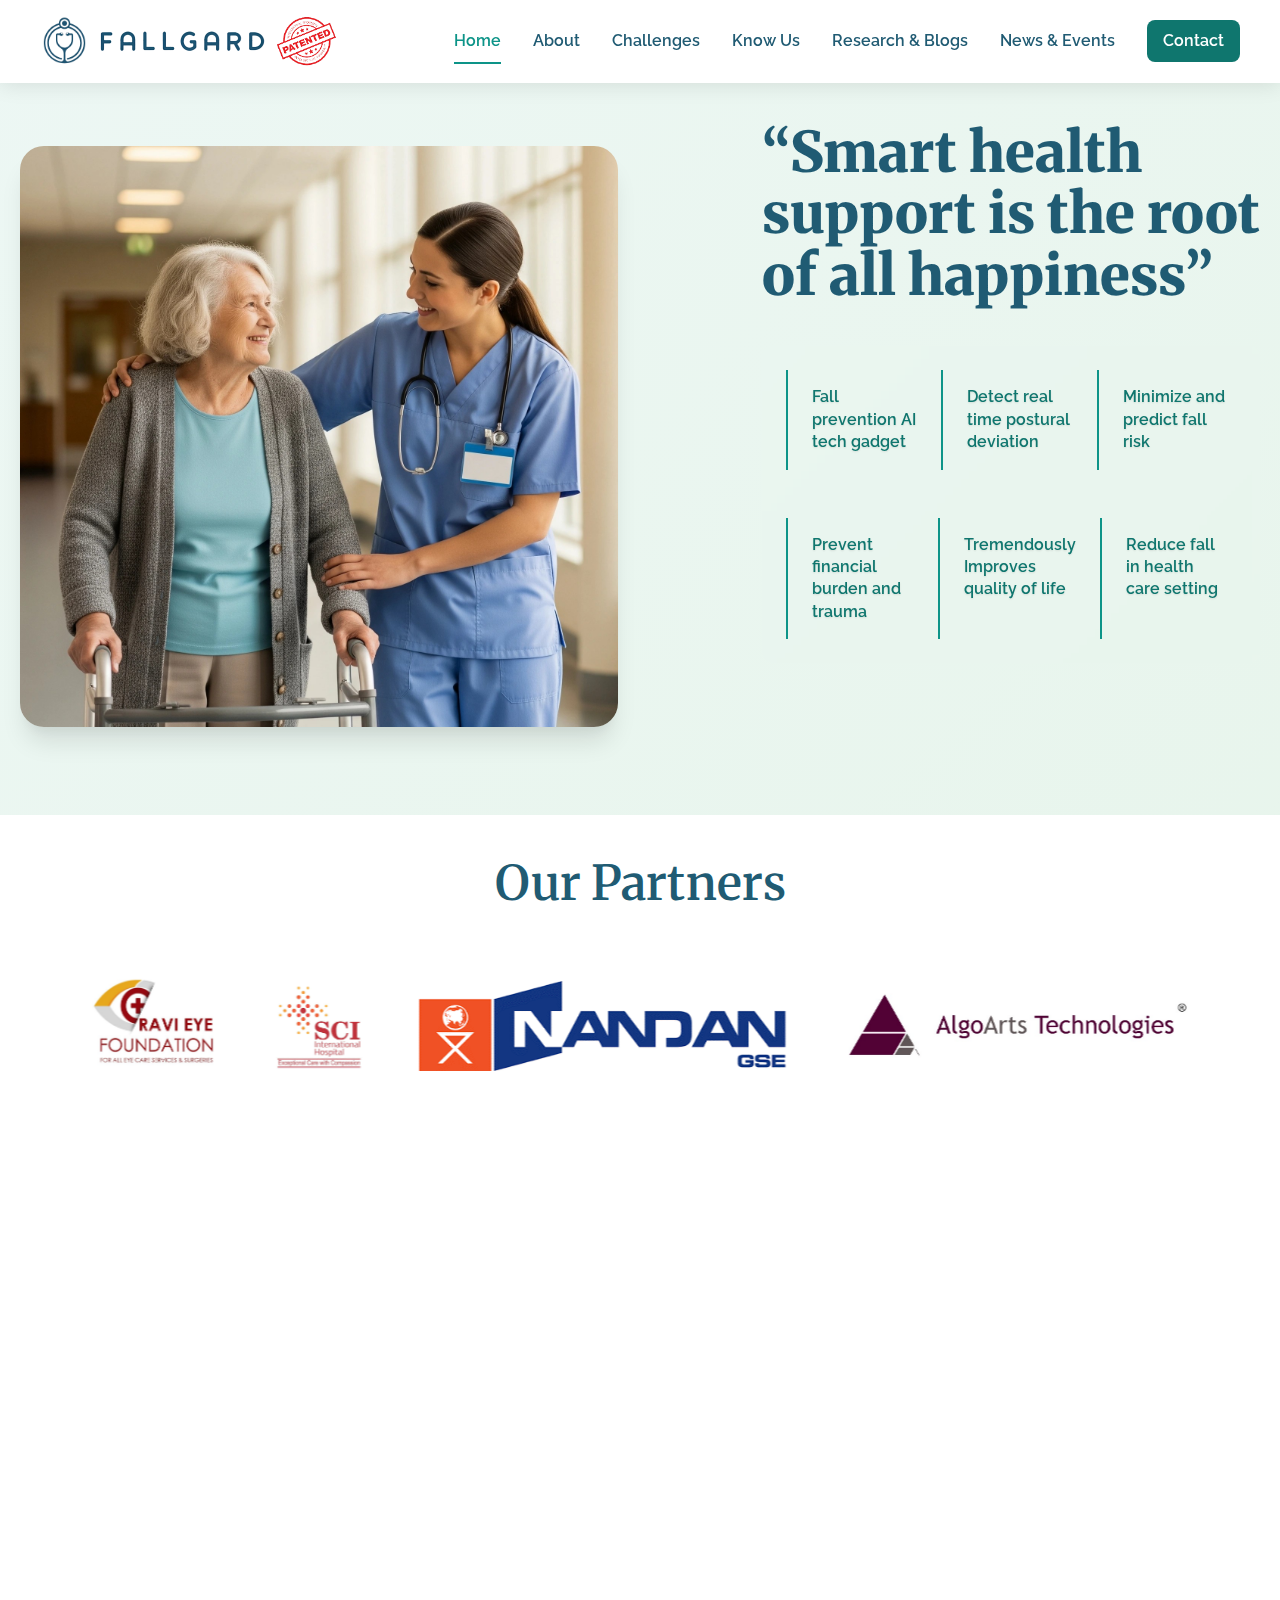
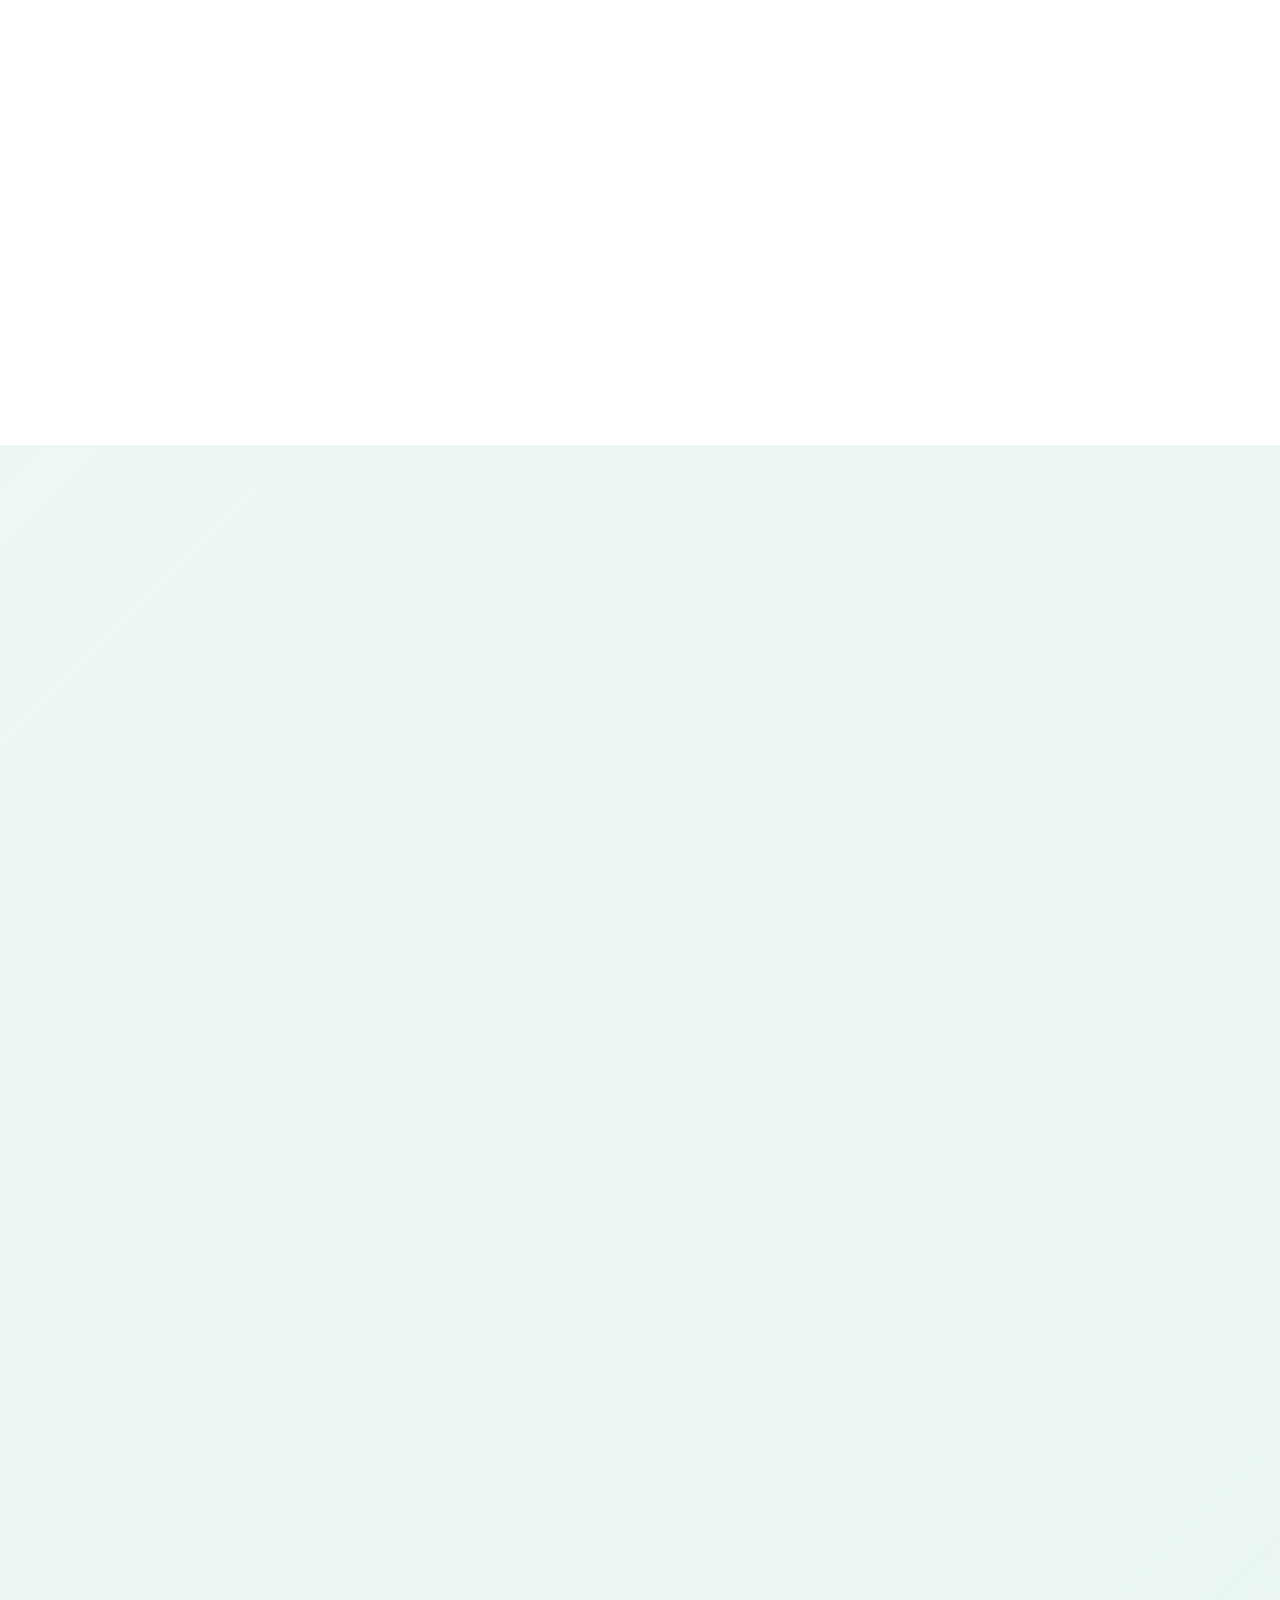
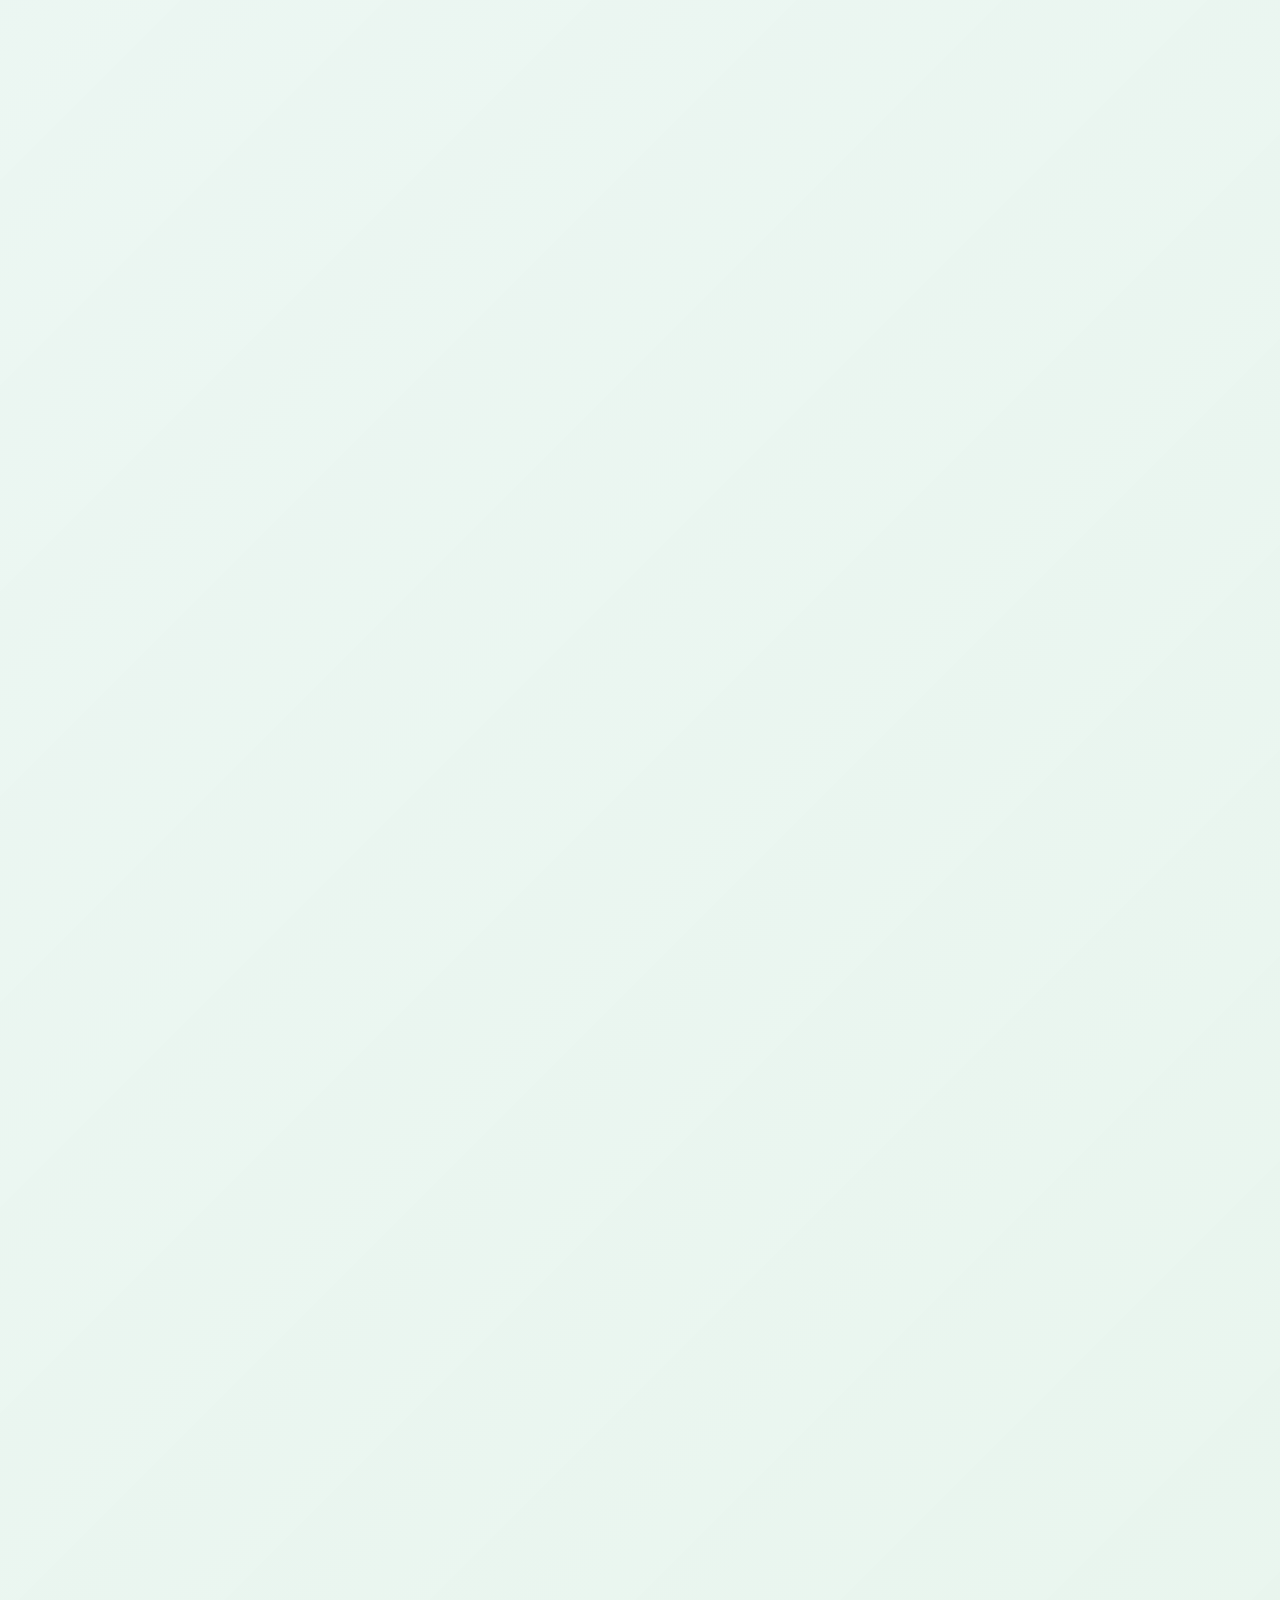
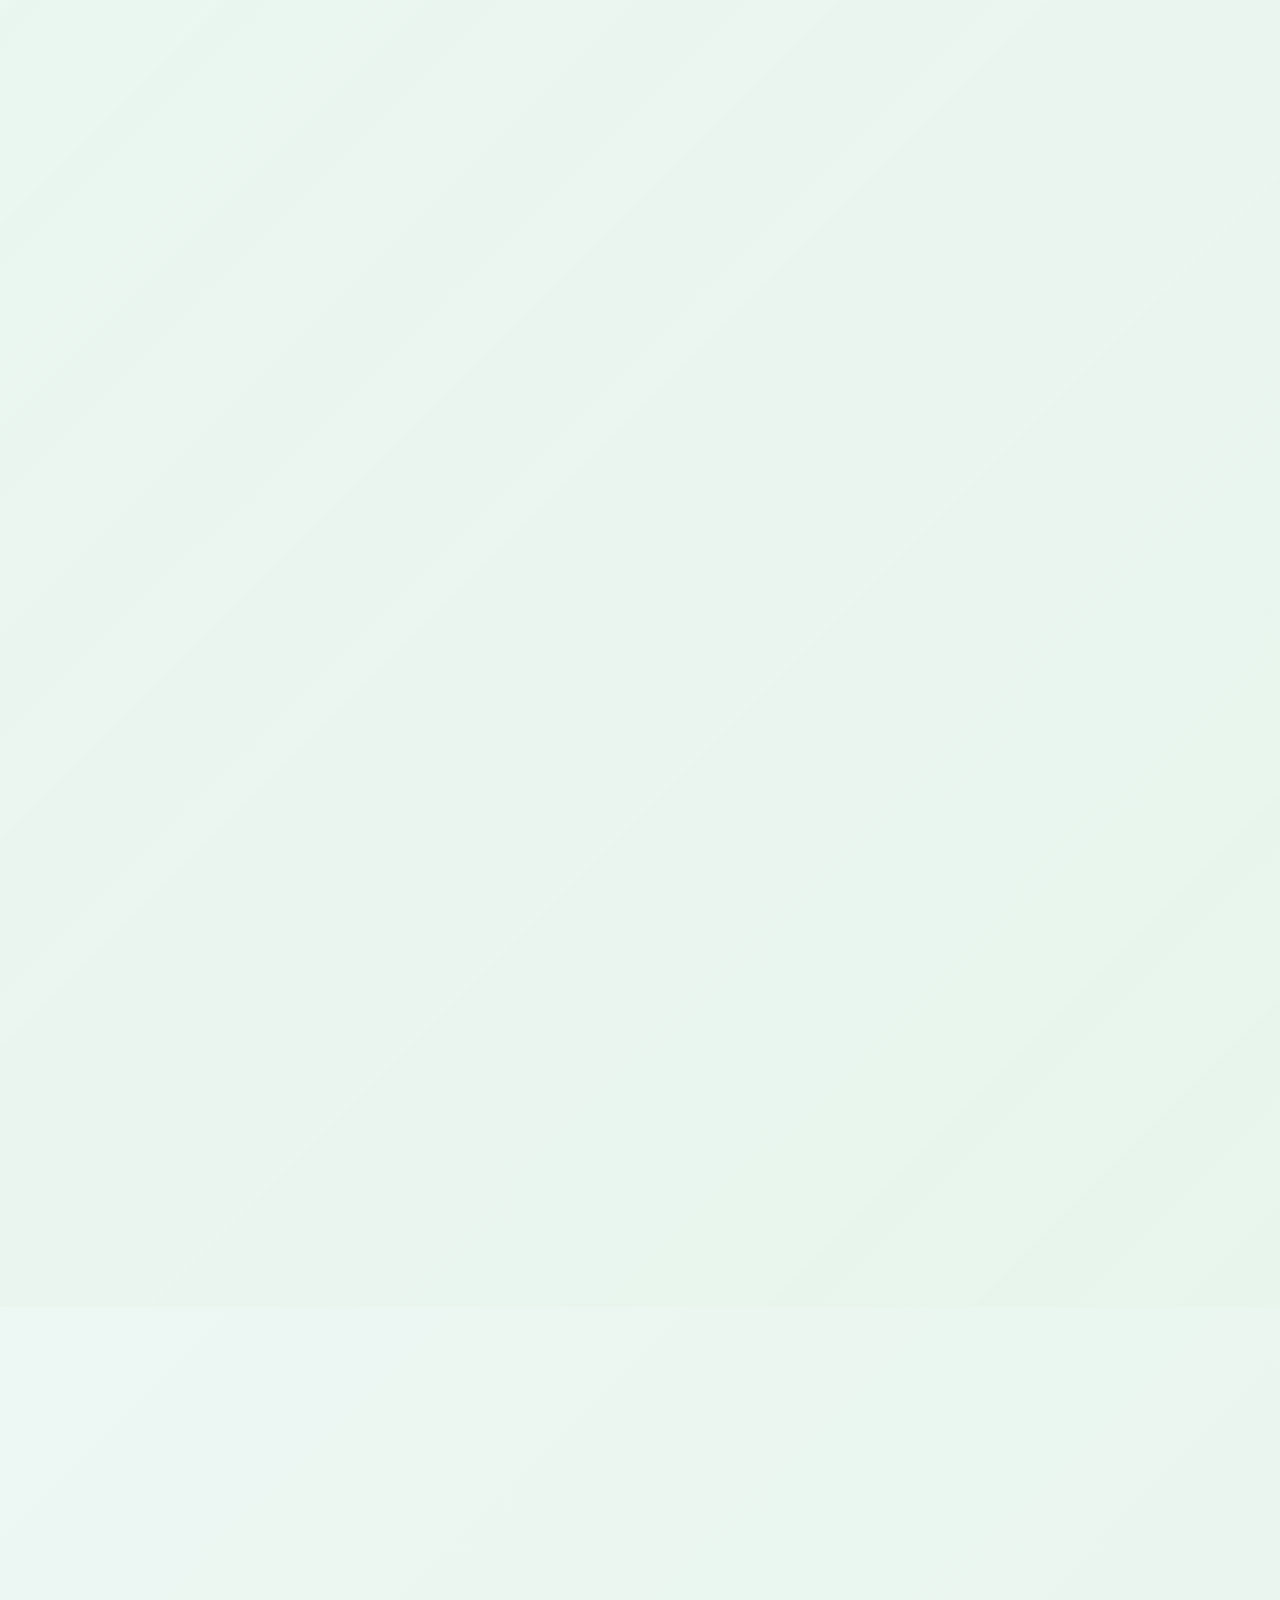
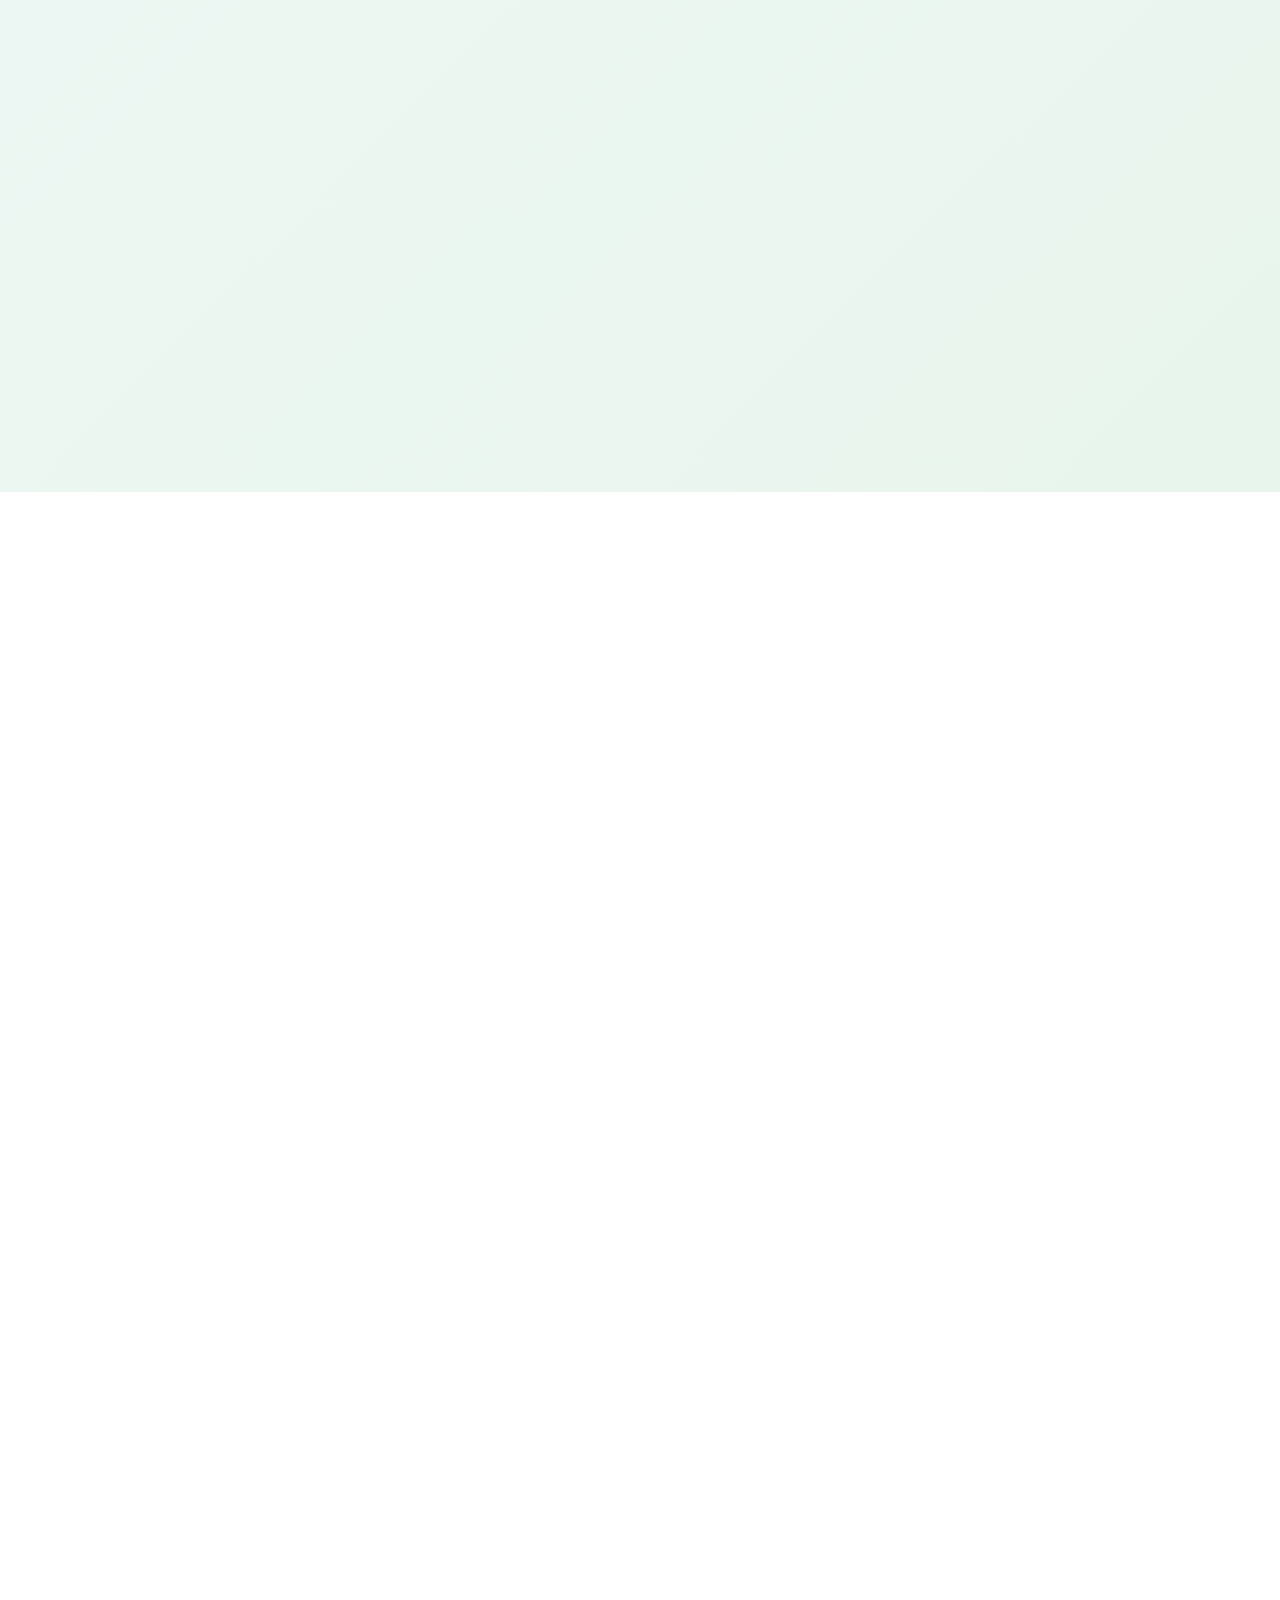
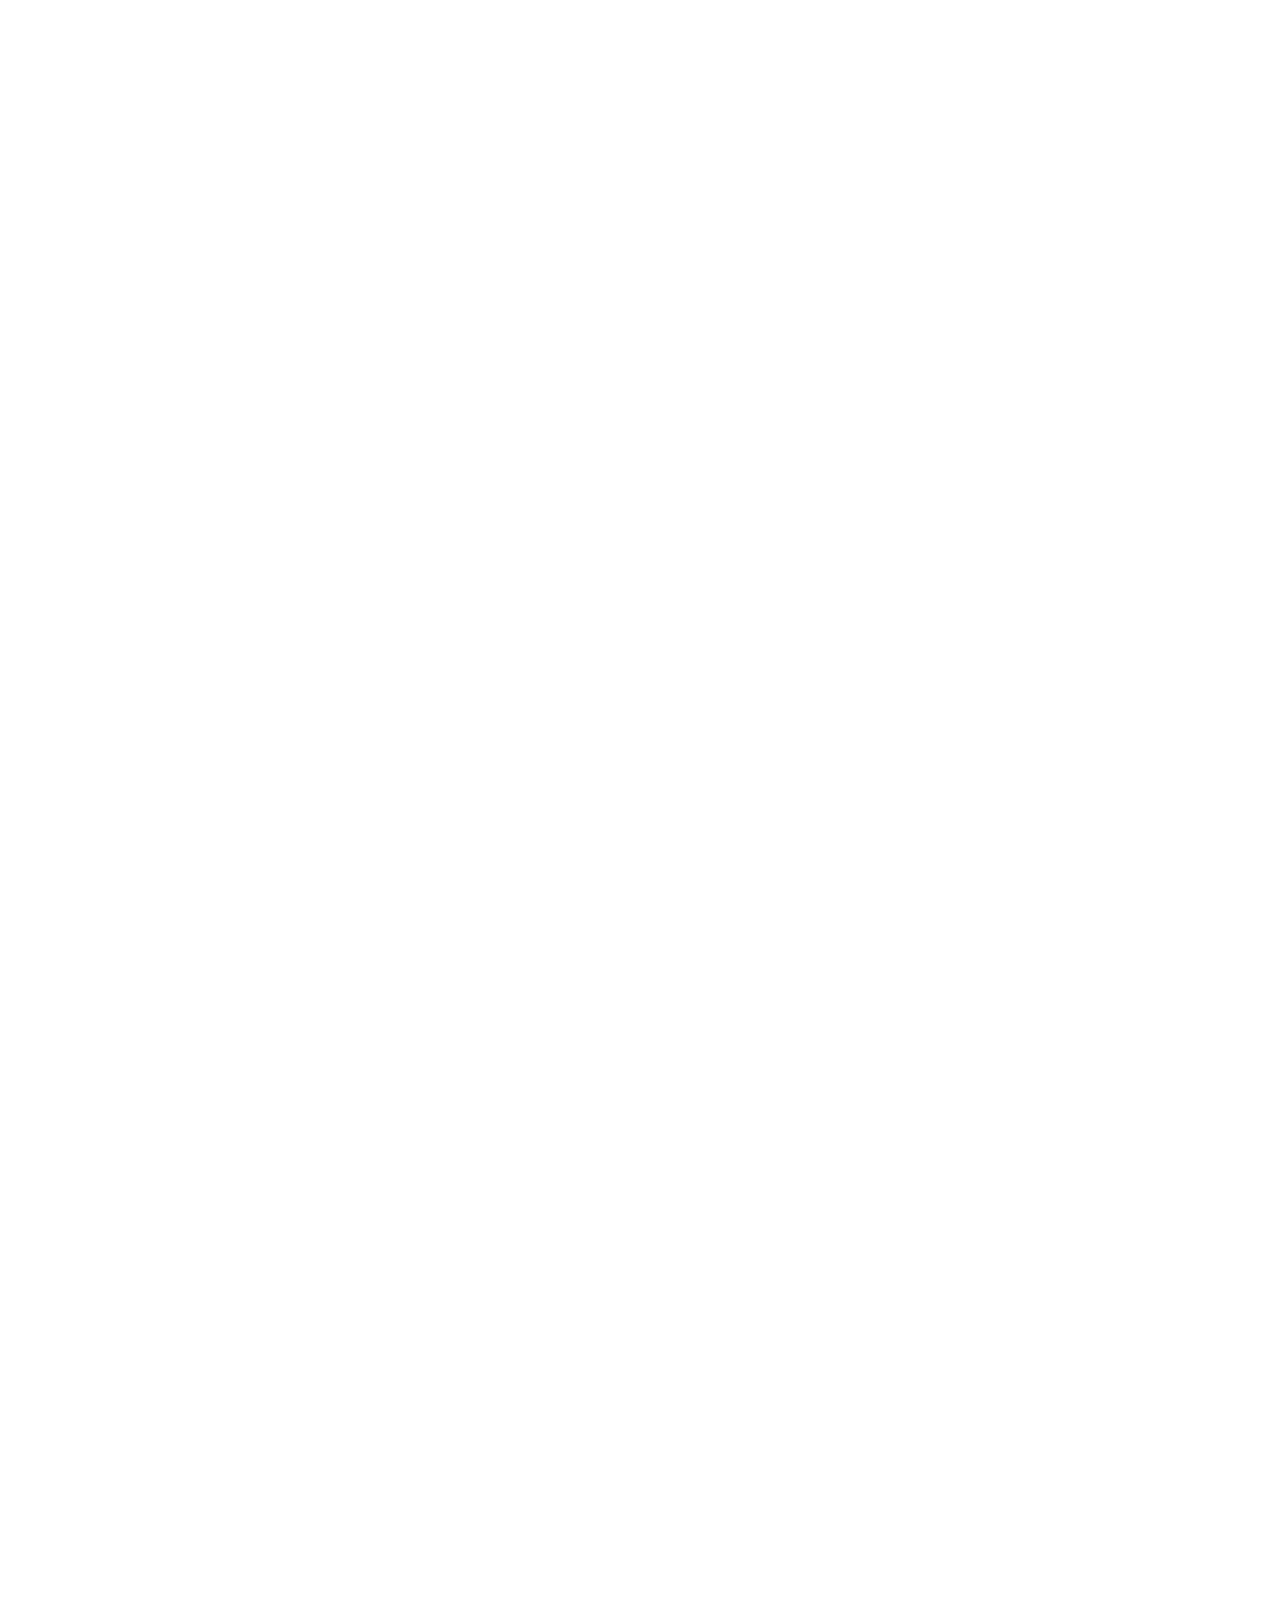
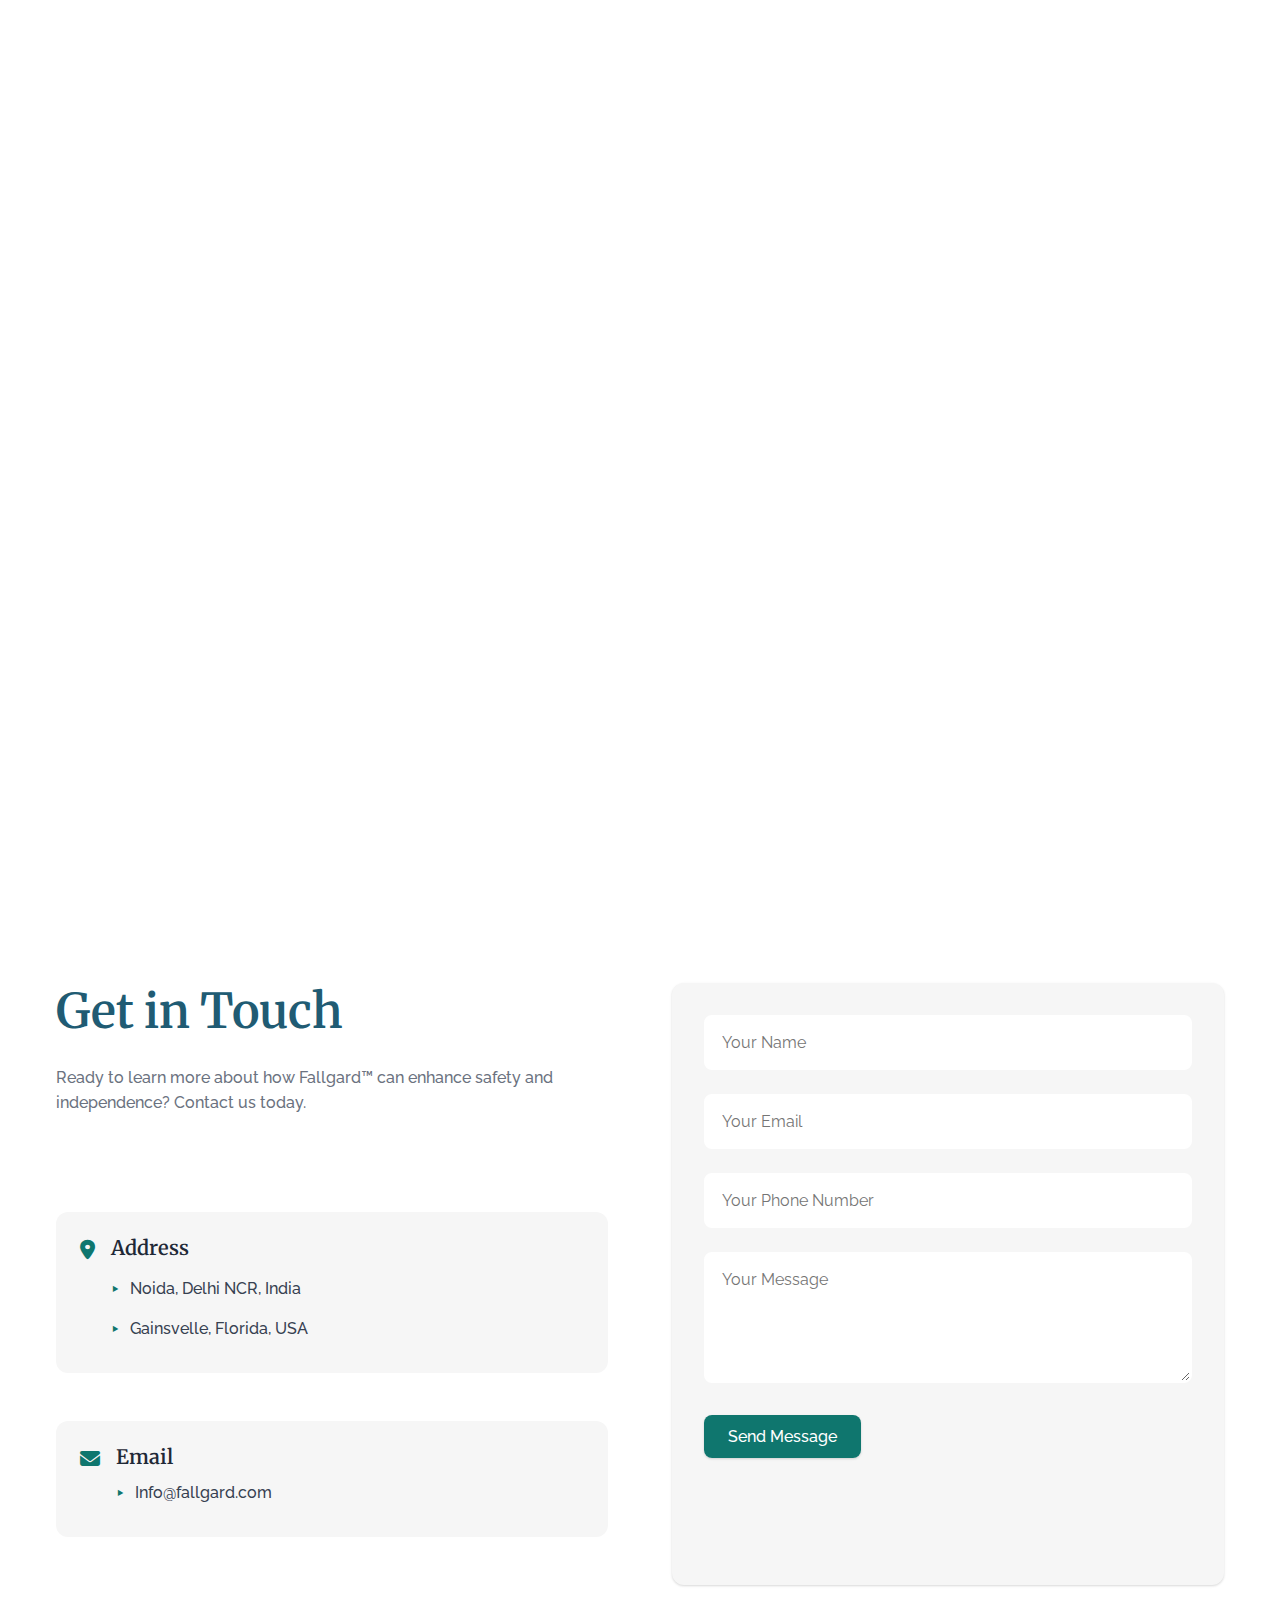
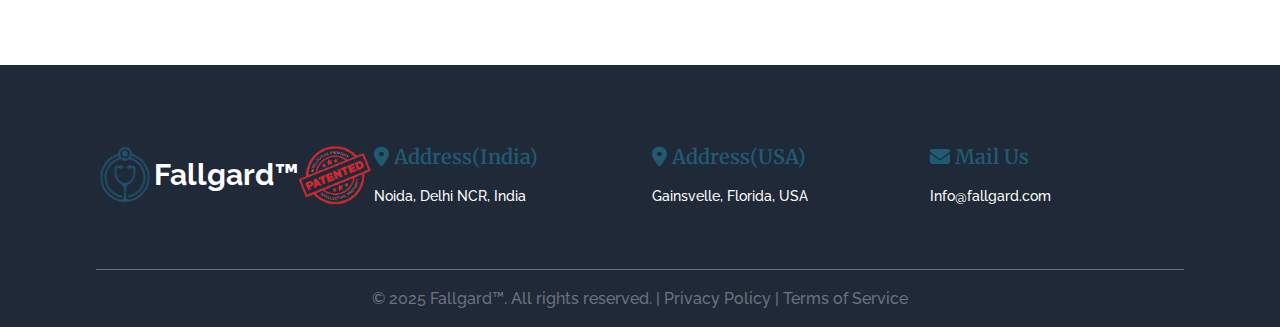
<file: index.html>
<!DOCTYPE html>
<html lang="en">
<head>
    <meta charset="UTF-8">
    <meta name="viewport" content="width=device-width, initial-scale=1.0">
    <title>Fallgard™ - Revolutionary AI-Powered Fall Prevention</title>
    <meta name="description" content="🏆 Award-winning Fallgard™ - The world's most advanced AI-driven fall prevention system. Protect your loved ones with real-time posture monitoring, 95% accuracy, and 24/7 guardian angel technology. Trusted by 1000+ families worldwide.">
    <meta name="keywords" content="fall prevention, elderly care, AI health technology, posture monitoring, senior safety, non-wearable device, fall detection, healthcare innovation">
    <meta name="author" content="Fallgard Technologies">
    <meta property="og:title" content="Fallgard™ - Revolutionary AI Fall Prevention System">
    <meta property="og:description" content="Protect your loved ones with the world's most advanced AI fall prevention technology. 95% accuracy, 24/7 monitoring, trusted by 1000+ families.">
    <meta property="og:image" content="images/logo/fallgard_bg1.png">
    <meta property="og:type" content="website">
    <link rel="canonical" href="https://fallgard.com">
    <link rel="icon" href="images/logo/logo-bg2.png">
    
    <!-- Enhanced Fonts for Premium Feel -->
    <link rel="preconnect" href="https://fonts.googleapis.com">
    <link rel="preconnect" href="https://fonts.gstatic.com" crossorigin>
    <link href="https://fonts.googleapis.com/css2?family=David+Libre:wght@400;500;700&family=Inter:wght@300;400;500;600;700&display=swap" rel="stylesheet">
    <link href="https://fonts.googleapis.com/css2?family=Raleway:wght@300;400;500;600;700&family=Bitter:wght@400;500;600;700&family=Inter:wght@300;400;500;600&display=swap" rel="stylesheet">
    <link href="https://fonts.googleapis.com/css2?family=Merriweather:ital,opsz,wght@0,18..144,300..900;1,18..144,300..900&display=swap" rel="stylesheet">
    
    <!-- Icons and Animations -->
    <link rel="stylesheet" href="https://cdnjs.cloudflare.com/ajax/libs/font-awesome/6.4.0/css/all.min.css">
    <link href="https://unpkg.com/aos@2.3.1/dist/aos.css" rel="stylesheet">
    
    <!-- Custom Styles -->
    <link rel="stylesheet" href="css/styles.css">
    
</head>
<body>    <!-- Navigation -->    
     <header class="header glass-effect">
        <div class="header-container">
            <div class="nav-brand">
                <a href="#home" class="nav-logo">
                    <img src="images/logo/logo_bg1.png" alt="Fallgard Logo" class="logo">
                    <img src="images/logo/fallgard_bg1.png" alt="Fallgard Name" class="logo-name">
                    <img src="images/logo/patent.png" alt="Patent Logo" class="logo patent-badge">
                </a>    
            </div>

            <ul class="nav-menu" id="nav-menu">
               <li class="nav-item">
                    <a href="index.html" class="nav-link active">
                        <span>Home</span>
                    </a>
                </li>
                <li class="nav-item">
                    <a href="about.html" class="nav-link ">
                        <span>About</span>
                    </a>
                </li>
                <li class="nav-item">
                    <a href="challenges.html" class="nav-link">
                        <span>Challenges</span>
                    </a>
                </li>
                <li class="nav-item">
                    <a href="knowus.html" class="nav-link ">
                        <span>Know Us</span>
                    </a>
                </li>
                <li class="nav-item">
                    <a href="research.html" class="nav-link ">
                        <span>Research & Blogs</span>
                    </a>
                </li>
                <li class="nav-item">
                    <a href="newsNevents.html" class="nav-link ">
                        <span>News & Events</span>
                    </a>
                </li>
                <li class="nav-item">
                    <a href="contact.html" class="nav-link cta-nav ">
                        <span>Contact</span>
                    </a>
                </li>
            </ul>

            <div class="hamburger" id="hamburger">
                <span class="bar"></span>
                <span class="bar"></span>
                <span class="bar"></span>
            </div>
        </div>
    </header>

    <!-- Hero Section -->
    <section id="home" class="hero" > 
        <div class="hero-container">
            <div class="hero-content">
                <div class="hero-image">
                    <img src="images/main/hero1.jpg" alt="Fallgard AI System" class="hero-img">
                </div>

                <div class="hero-text">
                        <h1 class="hero-title">
                        <span class="highlight">“Smart health support is the root of all happiness”</span>
                        </h1>
                        <!-- <p class="hero-description">
                           An innovative AI-powered system for fall prediction, dynamic posture adjustments, proactive fall prevention, and real-time analytics. 
                        </p> -->

                    <div class="hero-features">
                        <div class="hero-feature-row">
                            <div class="hero-feature">
                                <div class="hero-feature-content" >
                                    <p>Fall prevention AI tech gadget</p>
                                </div>
                            </div>
                            <div class="hero-feature">
                                <div class="hero-feature-content">
                                    <p>Detect real time postural deviation</p>
                                </div>
                            </div>
                            <div class="hero-feature">
                                <div class="hero-feature-content">
                                    <p>Minimize and predict fall risk</p>
                                </div>
                            </div>
                        </div>
                        <div class="hero-feature-row">
                            <div class="hero-feature">
                                <div class="hero-feature-content">
                                    <p>Prevent financial burden and trauma</p>
                                </div>
                            </div>
                            <div class="hero-feature">
                                <div class="hero-feature-content">
                                    <p>Tremendously Improves quality of life</p>
                                </div>
                            </div>
                            <div class="hero-feature">
                                <div class="hero-feature-content">
                                    <p>Reduce fall in health care setting</p>
                                </div>
                            </div>
                        </div>
                    </div>
                </div>
            </div>
        </div>
    </section>

    <!-- Partners Section -->
    <section class="partners">
        <div class="container">
            <div class="section-header">
                <h2>Our Partners</h2>
            </div>
            <div class="partners-grid">
                <marquee behavior="scroll" direction="right">
                      <div class="marquee-content"> 
                            <img src="/images/partners/mayors.png" alt="logo_fallgard" class="img-fluid" style="height: 90px; margin-right: 50px;"> 
                            <img src="/images/partners/aiy.jpg" alt="logo_fallgard" class="img-fluid" style="height: 90px; margin-right: 50px;"> 
                            <img src="/images/partners/ravi.jpg" alt="logo_fallgard" class="img-fluid" style="height: 95px; margin-right: 50px;">    
                            <img src="/images/partners/sci.png" alt="logo_fallgard" class="img-fluid" style="height: 90px; margin-right: 50px;">
                            <img src="images/partners/nandan.png" alt="logo_fallgard" class="img-fluid" style="height: 90px; margin-right: 50px;">
                            <img src="/images/partners/algoarts.png" alt="logo_fallgard" class="img-fluid" style="height: 90px; margin-right: 50px;">
                            <img src="/images/partners/xfactor.jpg" alt="logo_fallgard" class="img-fluid" style="height: 90px; margin-right: 50px;">
                        </div>
                </marquee>
            </div>
        </div>
    </section>

    <!-- Features Section -->
    <section class="features">
        <div class="container" data-aos="fade-up">
            <div class="fallgard-header">
                <h2 >Fallgard™</h2>
                <p >Pioneering the realm of AI-driven fall prevention technology, offering proactive, adaptive solutions to minimize fall risks and elevate user safety with every step.</p>
            </div>

            <div class="features-content">
                <h3 >Innovative Solution</h3>
                <p >An AI device system for predicting fall, active posture corrections, fall prevention and real time analytics.This groundbreaking innovation introduces a sophisticated, non-wearable multi-sensor device and high-resolution camera, meticulously designed to monitor and actively correct real-time postural deviations, seamlessly predicting and mitigating fall risks through advanced, continuous feedback systems.</p>
           
                <div class="features-grid">
                    <div class="feature-card">
                        <div class="feature-icon">
                            <i class="fas fa-lightbulb"></i>
                        </div>
                        <h4>Unique Advantages Over Existing Technologies</h4>
                    </div>
                    <div class="feature-card">
                        <div class="feature-icon">
                            <i class="fas fa-heart-pulse"></i>
                        </div>
                        <h4>Addressing the Needs of High-Risk Groups</h4>
                    </div>
                    <div class="feature-card">
                        <div class="feature-icon">
                            <i class="fas fa-bell"></i>
                        </div>
                        <h4>Improving Quality of Life Through Active Involvement</h4>
                    </div>
                    <!-- <div class="">
                    <div class="feature-card">
                        <div class="feature-icon">
                            <i class="fas fa-chart-line"></i>
                        </div>
                        <h4>Adaptive and Personalised Fall Prevention with AI-Powered</h4>
                    </div>

                    <div class="feature-card">
                        <div class="feature-icon">
                            <i class="fas fa-clipboard-check"></i>
                        </div>
                        <h4>Comprehensive Feedback System</h4>
                    </div>
                    </div> -->

                </div>
            </div>    
        </div>
    </section>

    <!-- Other Platform -->
     <section class="platform"> 
        <div class="container" data-aos="fade-up">
            <h1 class="platform-header" >Let's Explore</h1>

            <div class="platform-content" data-aos="fade-up" data-aos-delay="100">
                <div class="platform-text" style="padding-left: 70px;">
                    
                    <h2>The Fallgard™ Mobile Application</h2>
                    <p>Your personalized feedback to improve posture and prevent falls.</p>
                </div>
                <div class="platform-image">
                    <img src="/images/device/d1.png"  style="height: 350px;" alt="Fallgard Platform" class="platform-img">
                </div>
            </div>

            <div class="platform-content" data-aos="fade-up" data-aos-delay="100">
                <div class="platform-image">
                    <img src="/images/device/d3.png" alt="Fallgard Platform" class="platform-img">
                </div>
                <div class="platform-text" style="padding-left: 60px;">
                    <h2>Open your app and connect with Fallgard™</h2>
                    <p>Fallgard™ can be easily connected with your phone via Bluetooth.</p>
                </div>
                
            </div>

            <div class="platform-content" data-aos="fade-up" data-aos-delay="100">
                <div class="platform-text" style="padding-left: 60px;">
                    <h2>Calibrate</h2>
                    <p>Calibrate with help of the carema, once complete begin the session.</p>
                </div>
                <div class="platform-image">
                    <img src="/images/device/d4.png" alt="Fallgard Platform" class="platform-img">
                </div>
            </div>

            <div class="platform-content" data-aos="fade-up" data-aos-delay="100">
                <div class="platform-image">
                    <img src="/images/device/d5.png" alt="Fallgard Platform" class="platform-img">
                </div>
                <div class="platform-text" style="padding-right: 30px;">
                    <h2>Fall Prevention Analytics</h2>
                    <p>Fall Risk of the user can be analysed.</p>
                </div>
                
            </div>

            <div class="platform-content" data-aos="fade-up" data-aos-delay="100">
                <div class="platform-text" style="padding-left: 90px;">
                    <h2>Posture Deviation Zone</h2>
                    <p>The assessment can include left-right deviation, front-back deviation, and the intensity of the deviation.</p>
                </div>
                <div class="platform-image">
                    <img src="/images/device/d6.png" alt="Fallgard Platform" class="platform-img">
                </div>
            </div>

            <div class="platform-content" data-aos="fade-up" data-aos-delay="100">
                <div class="platform-image">
                    <img src="/images/device/d7.png" alt="Fallgard Platform" class="platform-img">
                </div>
                <div class="platform-text" style="padding-left: 80px;">
                    <h2>Postural Graph</h2>
                    <p>This is the analytics of the User's daily usage.</p>
                </div>
                
            </div>

        </div>
     </section>

     <!-- Why Choose Us section -->
    <section class="choose">
        <div class="container" data-aos="fade-up">
            <div class="choose-content">
                <div class="choose-text">
                    <div class="choose-badge">Features</div>
                    <h2>Why Choose Us</h2>
                    <p>Our innovative, non-wearable device actively corrects posture and reduces fall risks with real-time feedback using auditory, visual, and tactile cues. Unlike passive braces, it promotes active engagement, improves balance, and enhances muscle memory without restricting movement or comfort. Designed for seamless integration with mobility aids, it ensures safety, independence, and peace of mind for elderly users and caregivers alike.</p>
                    
                    <div class="choose-features" data-aos="fade-up">
                        <div class="choose-feature">
                            <div class="choose-icon">
                                <i class="fas fa-sync-alt"></i>
                            </div>
                            <div class="feature-text">
                                <h4>Real-Time</h4>
                                <h3>Feedback</h3>
                            </div>
                        </div>
                        
                        <div class="choose-feature" >
                            <div class="choose-icon">
                                <i class="fas fa-exclamation-circle"></i>
                            </div>
                            <div class="feature-text">
                                <h4>Emergency</h4>
                                <h3>Alert Function</h3>
                            </div>
                        </div>
                        
                        <div class="choose-feature" >
                            <div class="choose-icon">
                                <i class="fas fa-check"></i>
                            </div>
                            <div class="feature-text">
                                <h4>Non-Wearable</h4>
                                <h3>Design</h3>
                            </div>
                        </div>
                        
                        <div class="choose-feature">
                            <div class="choose-icon">
                                <i class="fas fa-brain"></i>
                            </div>
                            <div class="feature-text">
                                <h4>Improves</h4>
                                <h3>Muscle Memory</h3>
                            </div>
                        </div>
                    </div>
                </div>
                <div class="choose-images" data-aos="zoom-in">
                    <div class="choose-image1" style="margin-top: 60px;">
                        <img src="images/gadget/gadget2.webp" alt="Fallgard Device Interface" class="device-img1">
                        <img src="images/gadget/gadget1.webp" alt="Fallgard Device Interface" class="device-img2">
                    </div>
                    <div class="choose-image2" style="margin-top: 50px;">
                        <img src="images/gadget/gadget5.webp" alt="Fallgard Device Interface" class="device-img1">
                        <img src="images/gadget/gadget6.webp" alt="Fallgard Device Interface" class="device-img1" style="margin-left:30px;">
                    </div>
                </div>
            </div>
        </div>
    </section>

    
    <!--Imapct Section-->
    <section class="impact">
        <div class="container" data-aos="fade-up">
            <div class="impact-content">
                <div class="impact-images">
                    <div class="impact-image-main">
                        <img src="/images/h1.webp" alt="Elderly person with forward curved posture reading" class="impact-img">
                    </div>
                    <div class="impact-image-secondary">
                        <img src="/images/h2.webp" alt="Young person with hunched posture looking at phone" class="impact-img-small">
                    </div>
                </div>
                <div class="impact-text">
                    <h2>Impact of Hyperkyphotic Posture on Health and Mobility</h2>
                    <p>Hyperkyphotic posture—a severe forward curve of the upper spine—is increasingly common in older adults and affects balance, mobility, and overall quality of life. Research has shown that hyperkyphotic posture significantly contributes to falls, which pose serious health risks and financial burdens.</p>
                    <p>Studies have identified that poor posture can adversely impact daily activities and functional independence, and a 2004 study by Kado et al. found a direct link between hyperkyphotic posture and falls.</p>
                    <p>The CDC reports that the average hospital cost for a fall-related injury exceeds $30,000, with total U.S. medical costs for falls reaching $50 billion in 2015. Falls are the leading cause of injury-related deaths in the elderly, and with the aging population, the incidence of falls and associated costs are expected to rise.</p>
                </div>
            </div>
        </div>
    </section>

    <!-- Challenges Section -->
    <section id="challenges" class="challenges">
        <div class="container" data-aos="fade-up">
            <div class="section-header" >
                <h2>Challenges in Fall Prevention and Posture Correction for the Elderly</h2>
                <p>Falls among elderly individuals represent a significant health crisis requiring innovative solutions</p>
            </div>
            <a href="challenges.html" style="color: inherit; text-decoration: none;" data-aos="fade-up" >
                <div class="challenges-grid">
                    <div class="challenge-card">
                        <div class="challenge-number">01</div>
                        <!-- <h3>Fall Statistics</h3> -->
                        <p>Age-related deficits in vision, hearing, proprioception, strength, and reaction time make it harder for elderly individuals to maintain balance and posture.</p>
                    </div>
                </a>
                <a href="challenges.html" style="color: inherit; text-decoration: none;" data-aos="fade-up" data-aos-delay="100">
                    <div class="challenge-card">
                        <div class="challenge-number">02</div>
                        <!-- <h3>Posture Issues</h3> -->
                        <p>Strength training and exercise effectively prevent falls but improper use of mobility aids like walkers can disrupt posture and balance, increasing fall risks.</p>
                    </div>
                </a>
                <a href="challenges.html#2" style="color: inherit; text-decoration: none;" data-aos="fade-up" data-aos-delay="200">
                    <div class="challenge-card">
                        <div class="challenge-number">03</div>
                        <!-- <h3>Care Facility Costs</h3> -->
                        <p>Elderly patients using walkers require continuous, real-time feedback to maintain proper posture, which caregivers struggle to provide consistently.</p>
                    </div>
                </a>
                <a href="challenges.html#3" style="color: inherit; text-decoration: none;" data-aos="fade-up" data-aos-delay="300">
                    <div class="challenge-card">
                        <div class="challenge-number">04</div>
                        <!-- <h3>Independence Loss</h3> -->
                        <p>Conditions like neuropathy, arthritis, joint pain, and biomechanical impairments further complicate balance and posture control in elderly patients.</p>
                    </div>
                </a>
                <a href="challenges.html#2" style="color: inherit; text-decoration: none;"  data-aos="fade-up" data-aos-delay="400">
                    <div class="challenge-card">
                        <div class="challenge-number">05</div>
                        <!-- <h3>Independence Loss</h3> -->
                        <p>Tominaga et al. (2016) highlight increased fall risks from hyperkyphotic posture, emphasizing the need for technology offering real-time, personalized feedback.</p>
                    </div>
                </a>
                <a href="challenges.html" style="color: inherit; text-decoration: none;" data-aos="fade-up" data-aos-delay="500">
                    <div class="challenge-card">
                        <div class="challenge-number">06</div>
                        <!-- <h3>Independence Loss</h3> -->
                        <p>Liu et al. (2011) found that while mobility aids improve stability, improper use can worsen hyperkyphotic posture and lead to falls.</p>
                    </div>
                </a>
            </div>
        </div>
    </section>  
      <!-- Team Section -->
    <section class="team">
        <div class="container" data-aos="fade-up">
            <div class="section-header">
                <h2>Get to know about us</h2>
            </div>
            <div class="team-grid1">
                
                <a href="knowus.html" class="team-card">
                    <div class="team-member">
                        <div class="team-image-container">
                            <img src="images/tem-members/abhishek.jpg" alt="Abhishek Kumar" class="team-image">
                            <!-- <div class="team-social">
                                <a href="#" class="social-icon"><i class="fab fa-facebook-f"></i></a>
                                <a href="#" class="social-icon"><i class="fab fa-twitter"></i></a>
                                <a href="#" class="social-icon"><i class="fab fa-instagram"></i></a>
                            </div> -->
                        </div>
                        <div class="team-info">
                            <h3>Dr. Abhishek Kumar</h3>
                            <p>Founder</p>
                        </div>
                    </div>
                </a>

                <a href="knowus.html#veena" class="team-card">
                    <div class="team-member">
                        <div class="team-image-container">
                            <img src="images/tem-members/veena.jpg" alt="Veena Antony" class="team-imageb">
                        </div>
                        <div class="team-info">
                            <h3>Dr. Veena Antony</h3>
                            <p>Mentor</p>
                        </div>
                    </div>
                </a>

                <a href="knowus.html#kartik" class="team-card">
                    <div class="team-member">
                        <div class="team-image-container">
                            <img src="images/tem-members/kartik.jpg" alt="Neha Singh" class="team-imageb">
                            
                        </div>
                        <div class="team-info">
                            <h3>Dr.Kartik Cherabuddi</h3>
                            <p>Advisor</p>
                        </div>
                    </div>
                </a>

                <a href="knowus.html#vivek" class="team-card">
                    <div class="team-member">
                        <div class="team-image-container">
                            <img src="images/tem-members/vivek.png" alt="Vivek Kumar" class="team-image">
                            
                        </div>
                        <div class="team-info">
                            <h3>Vivek Kumar</h3>
                            <p>Co-founder & Chief Operating Officer</p>
                        </div>
                    </div>
                </a>

                </div>

                <div class="team-grid1">
                
                <!-- <a href="knowus.html#baroon" class="team-card">
                    <div class="team-member">
                        <div class="team-image-container">
                            <img src="images/tem-members/barun.jpg" alt="Baroon Pandey" class="team-image">
                            
                        </div>
                        <div class="team-info">
                            <h3>Baroon Pandey</h3>
                            <p>Chief Technical Advisor</p>
                        </div>
                    </div>
                </a> -->

                <a href="knowus.html#aakanksha" class="team-card">
                    <div class="team-member">
                        <div class="team-image-container">
                            <img src="images/tem-members/aakanksha.jpg" alt="Aakanksha" class="team-image">
                            
                        </div>
                        <div class="team-info">
                            <h3>Aakanksha Pandey</h3>
                            <p>Director Gen AI and Agentic System</p>
                        </div>
                    </div>
                </a>

                <a href="knowus.html#ashish" class="team-card">
                    <div class="team-member">
                        <div class="team-image-container">
                            <img src="images/tem-members/ashish.jpg" alt="Ashish Mor" class="team-image">
                            
                        </div>
                        <div class="team-info">
                            <h3>Ashish Mor</h3>
                            <p>Chief Financial Officer (CFO) </p>
                        </div>
                    </div>
                </a>

                <a href="knowus.html#smitha" class="team-card">
                    <div class="team-member">
                        <div class="team-image-container">
                            <img src="images/tem-members/smitha.jpg" alt="Vivek Kumar" class="team-image">
                            
                        </div>
                        <div class="team-info">
                            <h3>Dr. Smitha J Kumar</h3>
                            <p>Director of Planning and Strategy</p>
                        </div>
                    </div>
                </a>

                <a href="knowus.html#twisha" class="team-card">
                    <div class="team-member">
                        <div class="team-image-container">
                            <img src="images/tem-members/twisha.jpg" alt="Twisha Veera" class="team-image">
                            
                        </div>
                        <div class="team-info">
                            <h3>Twisha Veera</h3>
                            <p>Chief Innovation Officer</p>
                        </div>
                    </div>
                </a>
                
                </div>
                
                <div class="team-grid2">

               
                
                
                </div>

                
               

                </div>

            </div>
        </div>
    </section>

    <!-- Revolutionary Testimonials Section -->    
    <section id="testimonials" class="testimonials" data-aos="fade-up">
        <div class="container">
            <div class="section-header " data-aos="fade-up" data-aos-delay="200">
                <h2>What Our People Say</h2>                
            </div><div class="testimonial-slider">
                <!-- First testimonial -->
                <div class="testimonial-card active" id="testimonial-1">
                    <div class="testimonial-gradient-border">
                        <div class="testimonial-inner">
                            <div class="testimonial-author-col">
                                <div class="testimonial-image-container">
                                    <img src="images/testimonials/testimonials-2.jpeg" alt="Mary Harris" class="testimonial-image">
                                </div>
                                <div class="testimonial-author-info">
                                    <h3>Mary Harris</h3>
                                    <span>Retired Registered Nurse, 89</span>
                                </div>
                            </div>
                            <div class="testimonial-content-col">
                                <div class="testimonial-content">
                                    <p>I cared for patients with movement disorders for decades. Now, with diabetic neuropathy and macular degeneration, I face similar challenges myself. After experiencing multiple falls, I've lost not just stability—but also independence.</p>
                                    
                                    <p>As both a caregiver and now a patient, I understand just how vital posture, strength, and balance are to living a safe and fulfilling life. That's why I believe in the life-changing potential of Fallgard.</p>
                                    
                                    <p>Fallgard isn't just another mobility aid—it's an intelligent partner in safety. With real-time postural correction and fall prevention, it helps people like me stay active, connected, and in control.</p>
                                    
                                    <p>For the millions facing similar challenges, Fallgard can be a game-changer. It empowers us to live with greater confidence, dignity, and peace of mind. At my age, I can tell you - functional independence is everything.</p>
                                </div>
                            </div>
                        </div>
                    </div>
                </div>
                
                <!-- Second testimonial -->
                <div class="testimonial-card" id="testimonial-2">
                    <div class="testimonial-gradient-border">
                        <div class="testimonial-inner">
                            <div class="testimonial-author-col">
                                <div class="testimonial-image-container">
                                    <img src="images/testimonials/testimonials-1.jpeg" alt="Aileen Schumacher" class="testimonial-image">
                                </div>
                                <div class="testimonial-author-info">
                                    <h3>Aileen Schumacher</h3>
                                    <span>Retired Engineer & Author, 72</span>
                                </div>
                            </div>
                            <div class="testimonial-content-col">
                                <div class="testimonial-content">
                                    <p>As a 72-year-old retired engineer with severe neuropathy and dystonia, maintaining my independence has become increasingly challenging. Despite using a walker, I require constant postural correction.</p>
                                    
                                    <p>Innovations like Fallgard offer revolutionizing potential for people like me who face daily mobility challenges. The real-time posture monitoring and fall prevention technology would provide not just stability, but dignity.</p>
                                    
                                    <p>After a lifetime of professional achievements, I now face the reality of balancing my desire for independence with safety concerns. Fallgard represents the kind of thoughtful solution that can make all the difference.</p>
                                    
                                    <p>For those of us navigating mobility challenges, peace of mind truly is priceless.</p>
                                </div>
                            </div>
                        </div>
                    </div>
                </div>
            </div><div class="testimonial-nav">
                <button class="nav-dot active" data-target="testimonial-1" aria-label="Testimonial 1"></button>
                <button class="nav-dot" data-target="testimonial-2" aria-label="Testimonial 2"></button>
            </div>
            <div class="testimonial-progress-container">
                <div class="testimonial-progress-bar"></div>
            </div>
        </div>
    </section>    
    
     <!-- Contact Section -->
    <section id="contact" class="contact">
        <div class="container">
            <div class="contact-content">
                <div class="contact-info">
                    <h2>Get in Touch</h2>
                    <p>Ready to learn more about how Fallgard™ can enhance safety and independence? Contact us today.</p>
                    <div class="contact-details">
                        <div class="contact-item">
                            <i class="fas fa-map-marker-alt"></i>
                            <div>
                                <h4 style="padding-bottom: 5px;">Address</h4>
                                <p>Noida, Delhi NCR, India</p>
                                <p>Gainsvelle, Florida, USA</p>
                            </div>
                        </div>
                        <div class="contact-item">
                            <i class="fas fa-envelope"></i>
                            <div>
                                <h4>Email</h4>
                                <p>Info@fallgard.com</p>
                            </div>
                        </div>
                        <!-- <div class="contact-item">
                            <i class="fas fa-phone"></i>
                            <div>
                                <h4>Phone</h4>
                                <p>+91 98765 43210</p>
                            </div>
                        </div> -->
                    </div>                </div>
                <div class="contact-form">
                     <form id="contactForm" action="https://api.web3forms.com/submit" method="POST">
                        <input type="hidden" name="access_key" value="79fb502c-a36e-4c3a-b19f-33cebf62f054">
                        <div class="form-group">
                            <input type="text" id="name" name="name" placeholder="Your Name" required>
                        </div>
                        <div class="form-group">
                            <input type="email" id="email" name="email" placeholder="Your Email" required>
                        </div>
                        <div class="form-group">
                            <input type="tel" id="phone" name="phone" placeholder="Your Phone Number" minlength="10" maxlength="10" required>
                        </div>
                        <div class="form-group">
                            <textarea id="message" name="message" placeholder="Your Message" rows="5"></textarea>
                        </div>
                        <button type="submit" class="btn btn-primary">Send Message</button>
                    </form>
                </div>
            </div>
        </div>
    </section>

    <!-- Footer -->
    <footer class="footer">
        <div class="container">
            <div class="footer-content">
                <div class="footer-section">
                    <div class="footer-brand">
                        <img src="images/logo/logo_bg1.png" alt="Fallgard Logo" class="footer-logo">
                        <!-- <img src="images/logo/fallgard_bg1.png" alt="Fallgard Name" class="footer-logo-name"> -->
                        <span class="footer-brand-name">Fallgard™</span>
                        <img src="images/logo/patent.png" alt="Patent Logo" class="footer-logo">
                    </div> 
                   <!-- <div class="social-links">
                        <a href="#" class="social-link"><i class="fab fa-facebook"></i></a>
                        <a href="#" class="social-link"><i class="fab fa-twitter"></i></a>
                        <a href="#" class="social-link"><i class="fab fa-linkedin"></i></a>
                        <a href="#" class="social-link"><i class="fab fa-instagram"></i></a>
                    </div>-->
                </div> 
                <!-- <div class="footer-section">
                    <h4>Quick Links</h4>
                    <ul>
                        <li><a href="#home">Home</a></li>
                        <li><a href="#about">About</a></li>
                        <li><a href="#challenges">Know Us</a></li>
                        <li><a href="#research">Research</a></li>
                    </ul>
                </div> -->
                
                <div class="footer-csection">
                    <h4>
                    <i class="fas fa-map-marker-alt"></i> Address(India)</h4>
                    <p>Noida, Delhi NCR, India</p>
                    <!-- <p>+91 98765 43210</p> -->
                </div>
                 <div class="footer-csection">
                    <h4>
                    <i class="fas fa-map-marker-alt"></i> Address(USA)</h4>
                    <p>Gainsvelle, Florida, USA</p>
                    <!-- <p>+91 98765 43210</p> -->
                </div>
                <div class="footer-csection">
                    <h4><i class="fas fa-envelope"></i> Mail Us</h4>
                    <p>Info@fallgard.com
                </div>
            </div>
            <div class="footer-bottom">
                <p>&copy; 2025 Fallgard™. All rights reserved. | Privacy Policy | Terms of Service</p>
            </div>
        </div>
    </footer>   
    
    <script src="js/script.js"></script>
    <!-- <script src="js/fixes.js"></script> -->
    <script src="https://unpkg.com/aos@2.3.1/dist/aos.js"></script>
    <script>
        AOS.init({
            duration: 1000,
            easing: 'ease-in-out',
            once: true,
            mirror: false
        });
    </script>
</body>
</html>
</file>
<file: css/styles.css>
/* Reset and Base Styles */
* {
    margin: 0;
    padding: 0;
    box-sizing: border-box;
}

:root {
    /* Primary Colors - Sofasticated Blue */
    --blue-50: #d0eefe;
    --blue-100: #b2e3ff;
    --blue-200: #90CDF4;
    --blue-300: #63B3ED;
    --blue-400: #4299E1; /* Main brand color */
    --blue-500: #3182CE;
    --blue-600: #2B77CB;
    --blue-700: #2C5AA0;
    --blue-800: #0b7fa6;


    /* Secondary Colors - Healthcare Teal */
    --green-50: #aeeee7;
    --green-100: #9bd7ca;
    --green-200: #99F6E4;
    --green-300: #5EEAD4; /* Secondary brand color */
    --green-400: #2DD4BF;
    --green-500: #14B8A6;
    --green-600: #0D9488;
    --green-700: #0F766E;
    --green-800: #115E59;
    --green: #205B73;

    /* Accent Colors - Warm Coral */
    --accent-3: #D1EBD2;
    --accent-2: #DBEBD1;
    --accent-1: #D1EBDA;    
    --accent-4: #D1EBE3;
    --accent-5: #D1EBE4;

    /* Text Colors */
    --text-primary: #1F2937;
    --text-secondary: #374151;
    --text-tertiary: #6B7280;
    --text-quaternary: #9CA3AF;
    --text-inverse: #FFFFFF;

    /* Background Colors */
    --bg-main: #F9FAFB;
    --bg-surface: #FFFFFF;
    --bg-elevated: #FEFEFE;
    --bg-variant: #F3F4F6;
    --bg-gradient: linear-gradient(135deg, rgba(209, 235, 227, 0.4), rgba(209, 235, 218, 0.5));

    /* Semantic Colors */
    --success: #10B981;
    --warning: #F59E0B;
    --error: #EF4444;
    --info: #3B82F6;    /* Border & UI Colors */
    --border: #E5E7EB;
    --border-light: #F9FAFB;
    --border-focus: #6B7582;

    /* Typography */
    /* --font-family: 'Inter', -apple-system, BlinkMacSystemFont, 'Segoe UI', Roboto, sans-serif; */
    --font-size-xs: 0.75rem;
    --font-size-sm: 0.875rem;
    --font-size-base: 1rem;
    --font-size-lg: 1.125rem;
    --font-size-xl: 1.25rem;
    --font-size-2xl: 1.5rem;
    --font-size-3xl: 1.875rem;
    --font-size-4xl: 2.3rem;
    --font-size-5xl: 3rem;
    --font-size-6xl: 3.75rem;

    /* Spacing */
    --spacing-1: 0.25rem;
    --spacing-2: 0.5rem;
    --spacing-3: 0.75rem;
    --spacing-4: 1rem;
    --spacing-5: 1.25rem;
    --spacing-6: 1.5rem;
    --spacing-8: 2rem;
    --spacing-10: 2.5rem;
    --spacing-12: 3rem;
    --spacing-16: 4rem;
    --spacing-20: 5rem;
    --spacing-24: 6rem;

    /* Shadows */
    --shadow-sm: 0 1px 2px 0 rgba(0, 0, 0, 0.05);
    --shadow: 0 1px 3px 0 rgba(0, 0, 0, 0.1), 0 1px 2px 0 rgba(0, 0, 0, 0.06);
    --shadow-md: 0 4px 6px -1px rgba(0, 0, 0, 0.1), 0 2px 4px -1px rgba(0, 0, 0, 0.06);
    --shadow-lg: 0 10px 15px -3px rgba(0, 0, 0, 0.1), 0 4px 6px -2px rgba(0, 0, 0, 0.05);
    --shadow-xl: 0 20px 25px -5px rgba(0, 0, 0, 0.1), 0 10px 10px -5px rgba(0, 0, 0, 0.04);    /* Transitions */
    --transition-fast: 0.01s ease-in-out; 
     --transition-base: 0.15s ease-in-out;
    --transition-slow: 0.3s ease-in-out;

    /* Border Radius */
    --radius-sm: 0.25rem;
    --radius: 0.375rem;
    --radius-md: 0.5rem;
    --radius-lg: 0.75rem;
    --radius-xl: 1rem;
    --radius-2xl: 1.5rem;
    --radius-full: 9999px;
}

body {
    font-family: "Alegreya", "Raleway", "Bitter", sans-serif;
    font-weight: 500 ;
    line-height: 1.6;
    color: var(--text-primary);
    background-color: var(--bg-inverse);
    overflow-x: hidden;
}

.container {
    max-width: 1200px;
    margin: 0 auto;
    padding: 0 var(--spacing-4);
}

/* Typography */
h1, h2, h3, h4, h5, h6 {
    font-family: "Merriweather", sans-serif;
    font-weight: 600;
    line-height: 1.2;
    margin-bottom: var(--spacing-4);
    color: var(--green);
}

h1 { font-size: var(--font-size-4xl); }
h2 { font-size: var(--font-size-5xl);}
h3 { font-size: var(--font-size-3xl);}
h4 { font-size: var(--font-size-xl); }
h5 { font-size: var(--font-size-lg); }
h6 { font-size: var(--font-size-base); }

p {
    /* margin-bottom: var(--spacing-4 */
        color: var(--text-tertiary);

}

.lead {
    font-size: var(--font-size-lg);
    font-weight: 400;
    color: var(--text-secondary);
}

/* Change selection color for the entire page */
::selection {
    background: var(--green-100); 
    color: #ffffff; 
}

::-moz-selection {
    background: var(--green-100);
    color: #ffffff;
}

/* Change focus outline for form elements */
select:focus, input:focus {
    outline: 2px solid var(--green-100);
    outline-offset: 1px;
}

/* Buttons */
.btn {
    display: inline-flex;
    align-items: center;
    justify-content: center;
    padding: var(--spacing-3) var(--spacing-6);
    border: none;
    border-radius: var(--radius-md);
    font-family: inherit;
    font-size: var(--font-size-base);
    font-weight: 500;
    text-decoration: none;
    cursor: pointer;
    transition: all var(--transition-base);
    gap: var(--spacing-2);
}

.btn-primary {
    background: linear-gradient(135deg, var(--green-700));
    color: var(--text-inverse);
    box-shadow: var(--shadow);
    transition: var(--transition-base);
}

.btn-primary:hover {
    background: linear-gradient(135deg, var(--green-800));
    box-shadow: var(--shadow-md);
    transform: translateY(-2px);
    transition: var(--transition-base);
}

.btn-secondary {
    background: rgb(144, 190, 144);
    color: var(--text-inverse);
    /* border: 2px solid var(--blue-400); */
    transition: var(--transition-base);

}

.btn-secondary:hover {
    background: rgb(131, 184, 131);
    border-color: var(--green-100);
    transition: var(--transition-base);
    transform: translateY(-3px);

}

/* Navigation */
.navbar, .header {
    position: fixed;
    top: 0;
    width: 100%;
    background: rgba(255, 255, 255, 0.95);
    backdrop-filter: blur(10px);
    border-bottom: 1px solid var(--border);
    z-index: 1000;
    transition: all var(--transition-base);
    background-color: rgb(255, 253, 237) var();
}

.nav-container, .header-container {
    max-width: 1200px;
    margin: 0 auto;
    /* margin-right: var(--spacing-20); */
    padding: var(--spacing-4) 0;
    display: flex;
    justify-content: space-between;
    /* gap: 10em; */
    align-items: center;
    
}

.nav-brand {
    display: flex;
    align-items: center;
    gap: var(--spacing-3);
}

.logo {
    height: 50px;
    width: auto;
}

.nav-logo{
   display: flex;
    align-items: center;
    gap: var(--spacing-2);

}

.logo-name{
    height: auto;
}

.brand-name {
    font-size: var(--font-size-xl);
    font-weight: 700;
    color: var(--blue-600);
}

.nav-menu {
    display: flex;
    list-style: none;
    gap: var(--spacing-8);
    margin: 0;
}

.nav-link {
    color: var(--green);
    text-decoration: none;
    font-weight: 600;
    padding: var(--spacing-2) 0;
    position: relative;
    transition: color var(--transition-base);
  

}

.nav-link:hover,
.nav-link.active {
    color: var(--green-600);


}

.nav-link::after {
    content: '';
    position: absolute;
    bottom: -2px;
    left: 0;
    width: 0;
    height: 2px;
    background: var(--green-600);
    transition: width var(--transition-base);
}

.nav-link:hover::after,
.nav-link.active::after {
    width: 100%;
}

.hamburger {
    display: none;  
    flex-direction: column;
    cursor: pointer;
    gap: var(--spacing-1);
}


.bar {
    width: 25px;
    height: 3px;
    background: var(--text-primary);
    transition: all var(--transition-base);
    border-radius: var(--radius-full);
} 

/* Hero Section */
.hero {
    padding: 50px 0 var(--spacing-20);
    background: var(--bg-gradient);
    min-height: 90vh;
    display: flex;
    align-items: center;
}

.hero-container {
    max-width: 1200px;
    margin: 0 auto;
    padding: 0 var(--spacing-4);
}

.hero-content {
    display: grid;
    grid-template-columns: 1.2fr 1fr;
    gap: 9rem;
    align-items: center;
}

.hero-title {
    font-size: var(--font-size-2xl);
    font-weight: 200;
    line-height: 1.1;
    margin-bottom: var(--spacing-6);
    color: var(--text-primary);
}

.highlight {
    /* background: linear-gradient(135deg, var(--blue-300), var(--green-300)); */
    background: #205B73;
    color:var(--text-primary);
    -webkit-background-clip: text;
    -webkit-text-fill-color: transparent;
    background-clip: text;
    /* margin-top: var(--spacing-5); */
}

.hero-description {
    font-size: var(--font-size-xl);
    margin-top: var(--spacing-10);
    margin-bottom: var(--spacing-8);
    color: var(--green-800);
    line-height: 1.7;
}

.hero-buttons {
    display: flex;
    gap: var(--spacing-4);
    flex-wrap: wrap;
}

.hero-image {
    position: relative;
}

.hero-img {
    width: 100%;
    height: auto;
    border-radius: var(--radius-2xl);
    box-shadow: var(--shadow-xl);
    margin-top: var(--spacing-24);
    object-fit: cover;
}
/* Hero Features Grid */
.hero-features {
    display: flex;
    flex-direction: column;
    width: 100%;
    margin-top: var(--spacing-10);
    gap: var(--spacing-12);
    padding: var(--spacing-6);
    border-radius: var(--radius-lg);
    backdrop-filter: blur(3px);
}

.hero-feature-row {
    display: flex;
    justify-content: space-between;
    width: 100%;
    gap: var(--spacing-4);
}

.hero-feature {
    flex: 1;
    padding-left: var(--spacing-4);
    position: relative;
    border-left: 2px solid var(--green-600);
}

.hero-feature2{
    flex: 1;
    padding-left: var(--spacing-4);
    position: relative;
    border-left: 2px solid var(--blue-800);
}

.hero-feature-content {
    padding: var(--spacing-4) var(--spacing-2);
}

.hero-feature p {
    margin: 0;
    font-size: var(--font-size-base);
    font-weight: 600;
    color: var(--green-700);
    line-height: 1.4;
    text-shadow: 0 1px 2px rgba(0, 0, 0, 0.1);
}

/* .hero-feature2 p{
    margin: 0;
    font-size: var(--font-size-base);
    font-weight: 600;
    color: var(--blue-800);
    line-height: 1.4;
    text-shadow: 0 1px 2px rgba(0, 0, 0, 0.1);
} */

@media (max-width: 768px) {
    .hero-feature-row {
        flex-direction: column;
        gap: var(--spacing-4);
    }
    
    .hero-feature {
        width: 100%;
    }
    
    .hero-content {
        grid-template-columns: 1fr;
        gap: var(--spacing-8);
        text-align: center;
    }
    
    .hero-img {
        margin-top: var(--spacing-8);
        max-width: 100%;
    }
    
    .hero-title {
        font-size: var(--font-size-xl);
    }
}

/* Page Hero Styles */
.page-hero {
    padding: 120px 0 var(--spacing-16);
    background: linear-gradient(136deg, var(--blue-50), var(--green-100));
    text-align: center;
    position: relative;
    background-size: cover;
    background-position: center;
    background-repeat: no-repeat;
    overflow: hidden;
    
}

.page-hero::before {
    content: '';
    position: absolute;
    top: 0;
    left: 0;
    width: 100%;
    height: 100%;
    background: linear-gradient(135deg,  rgba(0, 42, 15, 0.5));
    z-index: 1;
}

.page-hero-content {
    position: relative;
    z-index: 2;
}

.page-hero-content h1 {
    color: var(--text-inverse);
    font-size: var(--font-size-4xl);
    /* margin-top: 3rem; */
    text-shadow: 0 2px 4px rgba(0, 0, 0, 0.3);
    animation: fadeInUp 0.8s ease-out;
}

.page-hero-content .lead {
    font-size: var(--font-size-xl);
    max-width: 800px;
    margin: 0 auto;
    color: rgba(255, 255, 255, 0.9);
}

.fallgard-header h2 {
    text-align: center;
    font-size: var(--font-size-6xl);
    background:var(--green);
    background-clip: text;
    margin-bottom: var(--spacing-5);
    
}
.fallgard-header p {
    text-align: center;
    font-size: var(--font-size-xl);
    color: var(--text-secondary);
    max-width: 800px;
    margin: 0 auto;
    margin-bottom: var(--spacing-16);
}

/* Features Section */
.features {
    padding: var(--spacing-20) 0;
    background: white;
    /* background-color: linear-gradient(135deg, var(--blue-50), var(--green-50)); */
}

.section-header {
    text-align: center;
    margin-bottom: var(--spacing-16);
}

.section-header h2 {
    margin-bottom: var(--spacing-4);
    color: #205B73;
}

.section-header p {
    font-size: var(--font-size-xl);
    color: var(--text-secondary);
    max-width: 600px;
    margin: 0 auto;
}

.features-grid {
    display: grid;
    grid-template-columns: 1fr 1fr 1fr;
    gap: var(--spacing-10);
    
}

.features-content{
    display: flex;
    flex-direction: column;
    padding: var(--spacing-8);
    background: var(--bg-variant);
    border-radius: 25px;
}

.features-content h3{
   
    gap: var(--spacing-4);
    margin-bottom: var(--spacing-8);
    margin-top: var(--spacing-10);
}

.features-content p{
    color: var(--text-secondary);
    margin-bottom: var(--spacing-8);
    /* max-width: 600px; */
}

.feature-card {
    background: var(--bg-gradient);
    padding: var(--spacing-8);
    border-radius: var(--radius-lg);
    text-align: center;
    box-shadow: var(--shadow);
    transition: all var(--transition-base);
    border: 1px solid var(--border);
}

.feature-card:hover {
    transform: translateY(-5px);
    box-shadow: var(--shadow-lg);
}

.feature-icon {
    width: 80px;
    height: 80px;
    margin: 0 auto var(--spacing-6);
    background: linear-gradient(135deg, var(--accent-1));
    background: white;
    border-radius: var(--radius-full);
    display: flex;
    align-items: center;
    justify-content: center;
    font-size: var(--font-size-2xl);
    color: var(--blue-600);
}

.feature-card h4 {
    margin-bottom: var(--spacing-4);
    color: var(--text-primary);
}

.feature-card p {
    color: var(--text-secondary);
    margin-bottom: 0;
}

.feature-container h3 {
    
    align-items: center;
    gap: var(--spacing-6);
}

/* Partners Section */
.partners {
    padding: var(--spacing-10) 0;
    background: var(--bg-surface);
}

.impact {
    padding: var(--spacing-20) 0;
    background: white;
}

.impact-content {
    display: flex;
    gap: var(--spacing-16);
    align-items: center;
}

.impact-images {
    position: relative;
    flex: 1;
    display: flex;
    gap: var(--spacing-6);
}

.impact-image-main {
    flex: 2;
}

.impact-image-secondary {
    position: absolute;
    bottom: -20px;
    left: -60px;
    max-width: 50%;
    border: var(--radius-lg) solid white;
    border-radius: var(--radius-md);
}

.impact-img {
    width: 100%;
    height: auto;
    border-radius: var(--radius-xl);
    box-shadow: var(--shadow-md);
}

.impact-img-small {
    width: 100%;
    height: auto;
    border-radius: var(--radius-sm);
}

.impact-text {
    flex: 1;
}

.impact-text h2 {
    font-size: var(--font-size-3xl);
    margin-bottom: var(--spacing-6);
    color: var(--green);
}

.impact-text p {
    margin-bottom: var(--spacing-4);
    color: var(--text-secondary);
    font-size: var(--font-size-base);
    line-height: 1.7;
}

@media (max-width: 992px) {
    .impact-content {
        flex-direction: column;
    }
    
    .impact-images {
        width: 100%;
        margin-bottom: var(--spacing-8);
    }
    
    .impact-image-secondary {
        bottom: -30px;
        left: 0;
    }
}

/* About Section */
.knowus{
    margin: var(--spacing-10) var(--spacing-16)  ; 
}

.about {
    padding: var(--spacing-4) var(--spacing-4);
}

.about-section {
    display: flex;
    flex-direction: row;
    gap: var(--spacing-4);
}

.about-text {
    padding: var(--spacing-4);
    color: var(--text-tertiary);
}

.about-title h2{
    font-size: var(--font-size-3xl);
    color: var(--text-primary);
}

.about-title h4{
    font-size: var(--font-size-lg);
    color: var(--text-secondary);
}

.about-content {
    font-size: var(--font-size-base);
    color: var(--text-tertiary);
}

.about-content ul {
    margin-bottom: var(--spacing-4);
}

.about-content li {
    margin-bottom: var(--spacing-2);
    line-height: 1.6;
}

.about-content li:last-child {
    margin-bottom: 0;
}

.about-text h2 {
    margin-bottom: var(--spacing-1);    
}

.about-img {
    max-width: 400px;
    height: auto;
    border-radius: var(--radius-lg);
}

.ashish-img {
    max-width: 400px;
    height: 400px;
    border-radius: var(--radius-lg);
    /* margin-left: 10px;
    margin-right: 20px; */
}

.col-content {
    color: var(--text-tertiary);
}


.kartik-veena-section {
    display: grid;
    grid-template-columns: 1fr 1fr;
    gap: var(--spacing-6);
    align-items: start;
    padding: var(--spacing-8) 0;
}

.kartik-veena-section .container {
    display: contents;
}

.veena, .kartik {
    margin-left: var(--spacing-20);
    margin-right: var(--spacing-20); ;
}

.veena{
    padding-left: var(--spacing-4) ;
    padding-bottom: var(--spacing-8);
}

.kartik {
    padding: var(--spacing-4);
}

.veena-section {
    display: flex;
    flex-direction: row;
    align-items: flex-start;
    gap: var(--spacing-4);
}

.veena-img {
    flex-shrink: 0;
    width: 200px;
    height: 250px;
    border-radius: var(--radius-md);
    object-fit: cover;
}

.about-text {
    flex: 1;
}

.about-title h2 {
    font-size: var(--font-size-xl);
    font-weight: 600;
    color: var(--text-primary);
    margin-bottom: var(--spacing-1);
}

.about-title h6 {
    font-size: var(--font-size-sm);
    font-weight: 500;
    margin-bottom: var(--spacing-3);
}

.about-content p {
    color: var(--text-secondary);
    line-height: 1.6;
    font-size: var(--font-size-sm);
}

.research-btn{
    padding: var(--spacing-2) var(--spacing-4);
    background-color: var(--blue-400);
    color: var(--text-inverse);
    border-radius: var(--radius-md);
    font-size: var(--font-size-sm);
    font-weight: 500;
    text-decoration: none;
    transition:  var(--transition-base);
}
.research-btn:hover {
    background-color: var(--blue-500);
}

.bvst{
    display: flex;
    flex-direction: column;
    gap: var(--spacing-4);
    margin-bottom: var(--spacing-16);
}
.bvst-section{
    display: flex;
    flex-direction: row;
    align-items: center;
    gap: var(--spacing-4);
}

.bvst-img{
    max-width: 400px;
    height: auto;
}

.bvst-text {
    flex: 1;
    padding: var(--spacing-4);
}
.bvst-text h2 {
    font-size: var(--font-size-3xl);
    color: var(--text-primary);
    margin-bottom: var(--spacing-4);
}

.bvst-text p {
    color: var(--text-secondary);
    font-size: var(--font-size-base);
    line-height: 1.7;
    margin-bottom: var(--spacing-6);
}

.stat {
    text-align: center;
    padding: var(--spacing-6);
    background: var(--bg-surface);
    border-radius: var(--radius-lg);
    box-shadow: var(--shadow-sm);
}

.stat h3 {
    font-size: var(--font-size-3xl);
    font-weight: 700;
    color: var(--blue-600);
    margin-bottom: var(--spacing-2);
}

.stat p {
    color: var(--text-secondary);
    margin: 0;
    font-size: var(--font-size-sm);
}

/* Research and Blogs */
.resume{
    padding: var(--spacing-8) 0;
    background: var(--bg-surface);    
}

.rm{
    display: flex;
    flex-direction: column;
    /* align-items: center; */
    gap: var(--spacing-4);
}

.member{
    /* align-items: flex-start; */
    padding: var(--spacing-8);
    background: var(--bg-variant);
    border-radius: var(--radius-lg);
    box-shadow: var(--shadow-sm);
}

/* Challenges Section */
.challenges {
    padding: var(--spacing-20) 0;
    /* background: linear-gradient(105deg, var(--bg-main), var(--blue-50)); */
}

.challenges-header  {
    text-align: center;
    margin-bottom: var(--spacing-16);
    /* margin-top: var(--spacing-10); */
    color: linear-gradient(135deg, var(--blue-400), var(--green-300));

}

.challenges-grid {
    display: grid;
    grid-template-columns: repeat(auto-fit, minmax(250px, 1fr));
    gap: var(--spacing-16);
}

.challenge-card {
    background: linear-gradient(135deg, rgba(209, 235, 227, 0.4), rgba(209, 235, 218, 0.5));
    /* background: var(--accent-1); */
    padding: var(--spacing-8);
    border-radius: var(--radius-lg);
    box-shadow: var(--shadow);
    border-left: 3px solid var(--green-600);
    transition: var(--transition-base);

   
}

.challenge-card:hover {
    transform: translateY(-3px);
    box-shadow: var(--shadow-lg);
}

.challenge-number {
    font-size: var(--font-size-2xl);
    font-weight: 700;
    color:var(--green-700);
    margin-bottom: var(--spacing-4);
}

.challenge-card h3 {
    margin-bottom: var(--spacing-4);
    color: var(--text-primary);
}

.challenge-card p {
    color: var(--text-secondary);
    margin: 0;
}

.episode{
    /* display: flex;
    flex-direction: row; */
    gap: var(--spacing-2);
    padding: var(--spacing-10) ;
   

}

.episode {
    display: flex;
    margin-bottom: 4rem;
    padding: 2rem;
    border-radius: var(--radius-lg);
    background-color: var(--bg-surface); 
    box-shadow: var(--shadow-md); 
    transition: transform var(--transition-slow), box-shadow var(--transition-slow);
    overflow: hidden;
    position: relative;
    max-width: 1200px;
    margin-left: auto;
    margin-right: auto;
}

.episode-header {
    margin-left: var(--spacing-10);
    margin-bottom: var(--spacing-16);
    max-width: 1200px;
    margin-left: auto;
    margin-right: auto;
    padding: 0 var(--spacing-6);
}

.episode-number{
    font-size: var(--font-size-6xl);
    font-weight: 700;
    color: var(--text-primary);
    margin-bottom: var(--spacing-4);
}

.episode-content {
    display:flex;
    flex-direction: row;
    font-size: var(--font-size-lg);
    gap:var(--spacing-10)
}

.episode-content h3{
    align-items: center;
    font-size: var(--font-size-2xl);
    font-weight: 700;
    color: var(--green-700);
    margin-bottom: var(--spacing-10);
}
.episode-content p {
    color: var(--text-secondary);
    line-height: 1.6;
    margin-bottom: var(--spacing-8);
    font-size: var(--font-size-base);
}

.episode-img1{

    width: 550px;
    height: 550px;
    border-radius: var(--radius-lg);
    box-shadow: var(--shadow-md);
    margin-top: 110px;
    justify-content: center;
}
.episode-img2{
    width: 550px;
    height: 550px;
    border-radius: var(--radius-lg);
    box-shadow: var(--shadow-md);
    margin-top: 130px;
    justify-content: center;
}
.episode-img3{
    width: 550px;
    height: 550px;
    border-radius: var(--radius-lg);
    box-shadow: var(--shadow-md);
    margin-top: 200px;
    justify-content: center;
}

/* Other Platform */
.platform{
    padding: var(--spacing-20) 0;
    background: var(--bg-gradient);
    position: relative;
    overflow: hidden;
}

/* .platform::before {
    content: '';
    position: absolute;
    top: 0;
    left: 0;
    right: 0;
    bottom: 0;
    background: 
        radial-gradient(circle at 20% 20%, rgba(99, 102, 241, 0.1) 0%, transparent 50%),
        radial-gradient(circle at 80% 80%, rgba(139, 92, 246, 0.1) 0%, transparent 50%);
    pointer-events: none;
} */

.platform .container {
    position: relative;
    z-index: 1;
}

.platform-content {
    display: flex;
    flex-direction: row;
    align-items: center;
    /* gap: var(--spacing-12); */
    margin-bottom: var(--spacing-16);
    padding: var(--spacing-8);
    /* background: rgba(255, 255, 255, 0.8); */
    /* border-radius: var(--radius-xl);
    box-shadow: 0 10px 25px rgba(0, 0, 0, 0.1); */
    backdrop-filter: blur(10px);
    border: 1px solid rgba(255, 255, 255, 0.2);
    transition: all 0.3s ease;
}

.platform-text {
    flex: 1;
    /* padding-left: 50px; */
    justify-content: center;
    align-items: center;
    margin-right: var(--spacing-5);
}

.platform-header{
    font-size: var(--font-size-5xl);
    font-weight: 700;
    text-align: center;
    margin-bottom: var(--spacing-16);
}

.platform-text h2 {
    font-size: var(--font-size-3xl);
    margin-bottom: var(--spacing-4);
    
    font-weight: 700;
    line-height: 1.2;
}

.platform-text p {
    font-size: var(--font-size-base);
    color: var(--text-secondary);
    line-height: 1.6;
    margin-bottom: 0;
}

.platform-image {
    /* flex: 0 0 300px; */
    height: 500px;
    width: 700px;
    display: flex;
    align-items: center;
    justify-content: center;
    /* background: linear-gradient(135deg, #667eea 0%, #764ba2 100%); */
    /* border-radius: var(--radius-lg); */
    /* padding: var(--spacing-4);
    box-shadow: 0 8px 25px rgba(102, 126, 234, 0.3); */
}

.platform-img {
    max-width: 100%;
    max-height: 100%;
    object-fit: contain;
    border-radius: var(--radius-md);
    /* transition: transform 0.3s ease; */
}

/* .platform-content:hover .platform-img {
    transform: scale(1.05);
} */

/* Platform Section Responsive */
@media (max-width: 768px) {
    .platform-content {
        flex-direction: column !important;
        text-align: center;
        gap: var(--spacing-8);
    }
    
    .platform-image {
        flex: 0 0 250px;
        height: 250px;
        width: 100%;
        max-width: 300px;
    }
    
    .platform-text h2 {
        font-size: var(--font-size-2xl);
    }
    
    .platform-text p {
        font-size: var(--font-size-base);
    }
}

/* Why Choose Us Section */
.choose {
    padding: var(--spacing-20) 0;
    background: var(--bg-gradient);
}

.choose-content {
    display: flex;
    gap: var(--spacing-12);
    align-items: center;
}

.choose-text {
    flex: 1;
}

.choose-badge {
    display: inline-block;
    padding: var(--spacing-2) var(--spacing-4);
    background-color: rgba(255, 255, 255, 0.5);
    color: var(--green-700);
    border: 1px solid var(--blue-200);
    border-radius: var(--radius-full);
    font-weight: 500;
    margin-bottom: var(--spacing-4);
}

.choose h2 {
    font-size: var(--font-size-4xl);
    /* color: var(--text-primary); */
    margin-bottom: var(--spacing-6);
}   

.choose p {
    font-size: var(--font-size-base);
    color: var(--text-secondary);
    line-height: 1.7;
    margin-bottom: var(--spacing-8);
    max-width: 90%;
}

.choose-features {
    display: grid;
    grid-template-columns: 1fr 1fr;
    gap: var(--spacing-6);
    margin-top: 50px;
}

.choose-feature {
    display: flex;
    /* align-items: center; */
}

.choose-icon {
    width: 60px;
    height: 60px;
    color: var(--blue-400);
    background-color: white;
    border-radius: 50%;
    display: flex;
    align-items: center;
    justify-content: center;
    box-shadow: 0 4px 12px rgba(0, 0, 0, 0.08);
    margin-left:0;
    /* margin-right: var(--spacing-8); */
}

.choose-icon i {
    color: var(--green-600);
    font-size: 20px;
}

.feature-icon i {
    color: var(--green-600);
    font-size: 27px;
}

.feature-text h4 {
    color: var(--text-secondary);
    font-weight: 500;
    font-size: var(--font-size-sm);
    margin: 0;
}

.feature-text h3 {
    color: var(--text-secondary);
    font-weight: 600;
    font-size: var(--font-size-lg);
    margin: 0;
}

.choose-image{
    display: flex;
    flex-direction: column;
    gap:var(--spacing-8);
}

.choose-image1 .choose-image2{
    gap:var(--spacing-8);
}

.device-img1 {
    max-width: 250px;
    height: auto;
    filter: drop-shadow(0 10px 25px rgba(0, 0, 0, 0.15));
}

.device-img2 {
    max-width: 230px;
    margin-left: 50px;
    height: auto;
    filter: drop-shadow(0 10px 25px rgba(0, 0, 0, 0.15));
}

@media (max-width: 992px) {
    .choose-content {
        flex-direction: column;
    }
    
    .choose-image {
        order: -1;
        margin-bottom: var(--spacing-8);
    }
    
    .choose p {
        max-width: 100%;
    }
}

/* Team Section */
.team {
    padding: var(--spacing-20) ;
    background: white;
}

/* .team-grid1 .team-grid2{
    display: flex;
    flex-direction: column;
    /* grid-template-columns: repeat(auto-fit, minmax(300px, 1fr));
    /* gap: var(--spacing-16); 
}*/

.team-grid1 {
    display: flex;
    flex-direction: row;
    gap: var(--spacing-10);
    margin-bottom: var(--spacing-10);
    justify-content: center;
}
.team-grid2 {
    display: flex;
    flex-direction: row;
    gap: var(--spacing-10);
    margin-bottom: var(--spacing-10);
    justify-content: center;
}
.team-grid3 {
    display: flex;
    flex-direction: row;
    gap: var(--spacing-10);
    margin-bottom: var(--spacing-10);
    justify-content: center;
}


.team-card {
    text-decoration: none;
    cursor: pointer;
    display: block;
    transition: all var(--transition-base);
    height: 100%;
    width: 250px ;
    
}

.team-member {
    text-align: center;
    background: white;
    border-radius: var(--radius-lg);
    box-shadow: var(--shadow-lg);
    overflow: hidden;
    transition: all var(--transition-base);
    display: flex;
    flex-direction: column;
    height: 350px;
    width: 250px ;
    
}

.team-card:hover .team-member {
    transform: translateY(-5px);
    box-shadow: var(--shadow-lg);
}

.team-image-container {
    position: relative;
    overflow: hidden;
    height: 250px;
    width: 100% ;
}

.team-image {
    width: 100%;
    height: 100%;
    object-fit: cover;
    transition: transform 0.5s;
}

.team-imageb img{
    width: 100%;
    height: 90%;
    object-fit: cover;
    transition: transform 0.5s;
}
.team-imageb {
    position: relative;
    overflow: hidden;
    height: 300px;
    width: 100% ;
}

.team-card:hover .team-image {
    transform: scale(1.05);
}

.team-social {
    position: absolute;
    bottom: -50px;
    left: 0;
    right: 0;
    background: linear-gradient(0deg, rgba(0,0,0,0.7) 0%, rgba(0,0,0,0) 100%);
    padding: var(--spacing-4) 0;
    display: flex;
    justify-content: center;
    gap: var(--spacing-4);
    transition: bottom 0.3s ease;
}

.team-card:hover .team-social {
    bottom: 0;
}

@media (max-width: 992px) {
    .team-grid {
        grid-template-columns: 1fr 1fr;
    }
}
@media (max-width: 600px) {
    .team-grid {
        grid-template-columns: 1fr;
    }
}

.social-icon {
    color: white;
    background: rgba(255, 255, 255, 0.2);
    border-radius: 50%;
    width: 36px;
    height: 36px;
    display: flex;
    align-items: center;
    justify-content: center;
    transition: all 0.3s;
}

.social-icon:hover {
    background: var(--blue-400);
    color: white;
    transform: translateY(-3px);
}

.team-info {
    padding: var(--spacing-6);
    background: var(--bg-surface);
    height: 100px;
    display: flex;
    flex-direction: column;
    justify-content: center;
}

.team-member h3 {
    margin-bottom: var(--spacing-2);
    color: var(--text-primary);
    font-size: var(--font-size-xl);
}

.team-member p {
    color: var(--text-tertiary);
    margin: 0;
    font-size: var(--font-size-sm);
    font-weight: 500;
}

/* Testimonials Section */
.testimonials {
    padding: var(--spacing-20) 0;
    background: white;
}

.testimonial-slider {
    margin: 0 auto;
}

.testimonial-card {
    max-width: 1000px;
    margin: 0 auto;
    display: none; 
    opacity: 0;
    position: absolute;
    left: 0;
    right: 0;
    transition: opacity 0.8s ease, transform 0.8s ease;
    transform: translateY(10px);
    
}

.testimonial-slider {
    position: relative;
    min-height: 400px; /* Set minimum height to prevent layout shifts */
}

.testimonial-card.active {
    display: block; /* Only show active testimonial */
    opacity: 1;
    transform: translateY(0);
    position: relative;
    z-index: 1;
}

@keyframes fadeIn {
    from { 
        opacity: 0;
        transform: translateY(10px);
    }
    to { 
        opacity: 1;
        transform: translateY(0);
    }
}

.testimonial-gradient-border {
    padding: 3px;
    border-radius: var(--radius-xl);
    background: var(--bg-variant);
    box-shadow: var(--shadow-xl);
}

.testimonial-inner {
    display: flex;
    background-color: var(--bg-surface);
    border-radius: var(--radius-xl);
    box-shadow: var(--shadow-lg);
    overflow: hidden;
    padding: var(--spacing-8);
    background:var(--bg-gradient);

}

.testimonial-author-col {
    flex: 0 0 220px;
    padding-right: var(--spacing-6);
    display: flex;
    flex-direction: column;
    align-items: center;
    text-align: center;
}

.testimonial-image-container {
    width: 120px;
    height: 120px;
    margin-bottom: var(--spacing-4);
    border-radius: var(--radius-full);
    padding: 3px;
}

.testimonial-image {
    width: 100%;
    height: 100%;
    border-radius: var(--radius-full);
    object-fit: cover;
    border: 2px solid white;
}

.testimonial-author-info {
    margin-bottom: var(--spacing-4);
}

.testimonial-author-info h3 {
    margin-bottom: var(--spacing-1);
    color: var(--text-primary);
    font-size: var(--font-size-xl);
}

.testimonial-author-info span {
    color: var(--text-tertiary);
    font-size: var(--font-size-sm);
}

.testimonial-content-col {
    flex: 1;
    position: relative;
}


.testimonial-content {
    padding-top: var(--spacing-6);
}

.testimonial-content p {
    color: var(--text-secondary);
    margin-bottom: var(--spacing-4);
    line-height: 1.7;
}

.testimonial-content p:last-child {
    margin-bottom: 0;
}

.testimonial-nav {
    display: flex;
    justify-content: center;
    gap: var(--spacing-2);
    margin-top: var(--spacing-8);
}

.nav-dot {
    width: 12px;
    height: 12px;
    border-radius: var(--radius-full);
    background-color: var(--text-quaternary);
    border: none;
    cursor: pointer;
    transition: var(--transition-base);
}

.nav-dot.active {
    background:  linear-gradient(45deg, var(--green-400), var(--green-600));
    width: 30px;
    border-radius: var(--radius-full);
}

/* Testimonial Progress Indicator */
.testimonial-progress-container {
    width: 100%;
    max-width: 1000px;
    height: 4px;
    background-color: var(--border);
    margin: var(--spacing-4) auto 0;
    border-radius: var(--radius-full);
    overflow: hidden;
    display: block;
}

.testimonial-progress-bar {
    height: 100%;
    width: 0;
    background: linear-gradient(45deg, var(--green-400), var(--green-600));
    border-radius: var(--radius-full);
    will-change: width;
}

@media (max-width: 768px) {
    .testimonial-progress-container {
        max-width: 100%;
    }
}

/* Responsive styles for testimonials */
@media (max-width: 992px) {
    .testimonial-inner {
        flex-direction: column;
    }
    
    .testimonial-author-col {
        flex: 0 0 auto;
        padding-right: 0;
        padding-bottom: var(--spacing-6);
        margin-bottom: var(--spacing-6);
        border-bottom: 1px solid var(--border);
    }
    
    .testimonial-image-container {
        margin-bottom: var(--spacing-4);
    }
}

@media (max-width: 768px) {
    .testimonial-card {
        max-width: 100%;
    }
    
    .testimonial-inner {
        padding: var(--spacing-6);
    }
    
    .testimonial-image-container {
        width: 100px;
        height: 100px;
    }
    
    .testimonial-slider {
        min-height: 600px; /* Adjust for mobile layout */
    }
}

@media (max-width: 480px) {
    .testimonial-inner {
        padding: var(--spacing-4);
    }
    
    .testimonial-image-container {
        width: 80px;
        height: 80px;
    }
      .testimonial-content p {
        font-size: var(--font-size-sm);
    }
}

/* Contact Section */
.contact {
    padding: var(--spacing-20) 0;
    background: var(--bg-surface);
    /* margin-top: var(--spacing-10); */
}

.contact-content {
    display: grid;
    grid-template-columns: 1fr 1fr;
    gap: var(--spacing-16);
}

.contact-info h2 {
    margin-bottom: var(--spacing-6);
}

.contact-details {
    margin-top: var(--spacing-24);
}

.contact-item {
    display: flex;
    align-items: flex-start;
    gap: var(--spacing-4);
    margin-bottom: var(--spacing-12);
    background-color: rgb(246, 246, 246);
    padding: var(--spacing-6);
    border-radius: var(--radius-lg);
    line-height: var(--spacing-10);
}

.contact-item i {
    font-size: var(--font-size-xl);
    color: var(--green-700);
    margin-top: var(--spacing-1);
}

.contact-item h4 {
    margin-bottom: var(--spacing-1);
    color: var(--text-primary);
}

.contact-item p {
    color: var(--text-secondary);
    margin: 0;
    position: relative;
    padding-left: 1.2rem;
}

.contact-item p::before {
    content: '▶';
    position: absolute;
    left: 0;
    top: 0;
    color: var(--green-700);
    font-size: 0.8rem;
    font-weight: bold;
    transition: all var(--transition-base);
}

.contact-form {
    background:  rgb(246, 246, 246);
    padding: var(--spacing-8);
    border-radius: var(--radius-lg);
    box-shadow: var(--shadow);
}

.form-group {
    margin-bottom: var(--spacing-6);
}

.form-group input,
.form-group textarea {
    width: 100%;
    padding: var(--spacing-4);
    border: 2px solid var(--bg-surface);
    border-radius: var(--radius-md);
    font-family: inherit;
    font-size: var(--font-size-base);
    transition: border-color var(--transition-base);
    background: var(--bg-surface);
}

.form-group input:focus,
.form-group textarea:focus {
    outline: none;
    border-color: var(--green-500);
    box-shadow: 0 0 0 3px var(--green-100);
}

.form-group textarea {
    resize: vertical;
    min-height: 120px;
}

/* Map Container */
.map-container {
    grid-column: span 2;
    background: var(--bg-main);
    padding: var(--spacing-8);
    border-radius: var(--radius-lg);
    box-shadow: var(--shadow);
    margin-top: var(--spacing-8);
}

.map-content h2 {
    margin-bottom: var(--spacing-4);
}

.map-content p {
    margin-bottom: var(--spacing-6);
    color: var(--text-secondary);
}

.map-wrapper {
    border-radius: var(--radius-md);
    overflow: hidden;
    box-shadow: var(--shadow-sm);
}

.map-wrapper iframe {
    display: block;
}

/* Contact page responsive fixes */
@media (max-width: 992px) {
    .contact-content {
        grid-template-columns: 1fr;
        gap: var(--spacing-8);
    }
    
    .map-container {
        grid-column: span 1;
    }
}

@media (max-width: 768px) {
    .contact-form, 
    .map-container {
        padding: var(--spacing-6);
    }
    
    .map-wrapper iframe {
        height: 350px;
    }
}

@media (max-width: 576px) {
    .map-wrapper iframe {
        height: 250px;
    }
}

/* Footer */
.footer {
    background: var(--text-primary);
    color: var(--text-inverse);
    padding: var(--spacing-20) ;
    padding-bottom: 0px;
}

.footer-content {
    display: grid;
    grid-template-columns: repeat(auto-fit, minmax(250px, 1fr));
    margin-bottom: var(--spacing-12);
    gap: var(--spacing-6);
}



.footer-brand {
    display: flex;
    align-items: center;
    /* gap: var(--spacing-1); */
    margin-bottom: var(--spacing-4);
}

.footer-logo {
    height: 60px;
    width: auto;
}

.footer-brand-name {
    font-size: var(--font-size-3xl);
    font-weight: 700;
    color: var(--text-inverse);
}


.footer-section h4 {
    margin-bottom: var(--spacing-4);
    color: var(--text-inverse);
}

.footer-section ul {
    list-style: none;
}

.footer-section ul li {
    margin-bottom: var(--spacing-2);
}

.footer-section ul li a {
    color: var(--text-quaternary);
    text-decoration: none;
    transition: color var(--transition-base);
}

.footer-section ul li a:hover {
    color: var(--text-inverse);
}

.footer-section p {
    color: var(--text-quaternary);
}

.footer-csection{
    font-size: var(--font-size-sm);
}
.footer-csection p {
    color: var(--text-inverse);
    font-size: var(--font-size-sm);
    text-decoration: none;
    transition: color var(--transition-base);
}

.social-links {
    display: flex;
    gap: var(--spacing-4);
    margin-top: var(--spacing-4);
}

.social-link {
    width: 40px;
    height: 40px;
    background: var(--blue-600);
    color: var(--text-inverse);
    display: flex;
    align-items: center;
    justify-content: center;
    border-radius: var(--radius-full);
    text-decoration: none;
    transition: all var(--transition-base);
}

.social-link:hover {
    background: var(--blue-500);
    transform: translateY(-2px);
}

.footer-bottom {
    text-align: center;
    padding-top: var(--spacing-4);
    padding-bottom: var(--spacing-4);
    border-top: 1px solid var(--text-tertiary);
    color: var(--text-quaternary);
}

/* Mission Section */
.mission {
    padding: var(--spacing-20) 0;
    background: var(--bg-surface);
}

.mission-content {
    display: grid;
    grid-template-columns: 1fr 1fr;
    gap: var(--spacing-16);
    align-items: center;
}

.mission-img {
    width: 650px;
    height: 100%;
    border-radius: var(--radius-2xl);
    box-shadow: var(--shadow-lg);
}

/* Purpose Section */
.purpose {
    padding: var(--spacing-20) 0;
    /* background: linear-gradient(135deg, var(--accent-4), var(--accent-1)); */
}

.purpose-container {
    max-width: 1200px;
    margin: 0 auto;
    padding: 0 var(--spacing-4);
    /* background: white; */
    /* border-radius: var(--radius-lg);
    box-shadow: var(--shadow-lg); */

}

.purpose-header {
    text-align: center;
    margin-bottom: var(--spacing-24);
}

.purpose-content {
    display: flex;
    flex-direction: row;
    /* margin: var(--spacing-5); */
    align-items: center;
    gap: var(--spacing-5);
    margin-bottom: var(--spacing-24);
}

.purpose-text {
    padding: var(--spacing-4);
    
}

.purpose-text h3 {
    font-size: var(--font-size-3xl);
    color: var(--green-700);
    margin-bottom: var(--spacing-4);
}

.purpose-img{
    width: 400px;
    height: 400px;
    border-radius: var(--radius-lg);
    /* box-shadow: var(--shadow-md); */
}

.purpose-img1{
    display: flex;
    flex-direction: row;
    height: auto;
    /* max-width: 400px; */
}

.purpose-img1 .purpose-text{
    gap: var(--spacing-4);
}

/* Exceptional Features Section */
.exceptional-features {
    padding: var(--spacing-20) 0;
    background: var(--bg-gradient);
;
}
.exceptional-container {
    max-width: 1200px;
    margin: 0 auto;
    padding: 0 var(--spacing-4);
}
.exceptional-images {
    display: flex;
    gap: var(--spacing-6);
    margin-bottom: var(--spacing-12);
    /* max-width: 80; */
}

/* Exceptional Features Tabs */
.tabs-container {
    width: 100%;
    max-width: 1200px;
    margin: var(--spacing-6) auto;
}

.tabs input[type="radio"] {
    display: none;
}

.tabs {
    position: relative;
}

.tabs label {
    display: inline-block;
    padding: var(--spacing-3) var(--spacing-4);
    font-weight: 500;
    color: var(--text-secondary);
    border-bottom: 2px solid transparent;
    cursor: pointer;
    transition: all 0.3s ease;
    margin-right: var(--spacing-2);
    margin-bottom: var(--spacing-6);
}

.tabs label:hover {
    color: var(--text-primary);
    background-color: rgba(0,0,0,0.03);
}

.tabs input[type="radio"]:checked + label {
    color: var(--green-600);
    border-bottom: 2px solid var(--green-600);
    font-weight: 600;
}

.tab-content {
    display: none;
    animation: fadeIn 0.5s ease;
}

#tab1:checked ~ #content1,
#tab2:checked ~ #content2,
#tab3:checked ~ #content3,
#tab4:checked ~ #content4,
#tab5:checked ~ #content5 {
    display: block;
}

.feature-content {
    display: grid;
    grid-template-columns: 1fr 2fr;
    gap: var(--spacing-6);
    align-items: start;
}

.feature-image-wrapper {
    width: 100%;
    border-radius: var(--radius-lg);
    overflow: hidden;
    box-shadow: var(--shadow-md);
}

.exceptional-image {
    width: 100%;
    /* max-width: 100vh; */
    height: auto;
    display: block;
    transition: transform 0.3s ease;
}

.exceptional-image:hover {
    transform: scale(1.02);
}

.feature-text {
    padding: var(--spacing-4);
}

.feature-text h3 {
    margin-bottom: var(--spacing-4);    
    font-size: var(--font-size-xl);
}

/* Blogs Navigation Buttons */
.blogs-nav {
    display: flex;
    justify-content: center;
    gap: var(--spacing-8);
    margin-top: var(--spacing-10);
}

.blogs-prev,
.blogs-next {
    width: 50px;
    height: 50px;
    border-radius: 50%;
    background-color: #4299E1;
    color: white;
    border: none;
    display: flex;
    align-items: center;
    justify-content: center;
    cursor: pointer;
    transition: all 0.2s ease;
    box-shadow: 0 4px 15px #4299E1;
}

.blogs-prev:hover,
.blogs-next:hover {
    background-color: #4299E1;
    transform: translateY(-2px);
    box-shadow: 0 6px 20px #4299E1;
}

.blogs-prev:active,
.blogs-next:active {
    transform: translateY(1px);
    box-shadow: 0 2px 10px #4299E1;
}

.blogs-prev:focus,
.blogs-next:focus {
    outline: none;
    box-shadow: 0 0 0 3px#4299E1;
}

.blogs-prev i,
.blogs-next i {
    font-size: 20px;
}

/* Blog responsive styles */
@media (max-width: 1200px) {
    .blogs-container {
        padding: 0 var(--spacing-4);
    }
    
    .blog-item {
        margin: 0 -30px;
        width: 280px;
    }
}

@media (max-width: 992px) {
    .blogs-container {
        padding: 0 var(--spacing-2);
    }
    
    .blog-item {
        margin: 0 -15px;
        width: 240px;
    }
    
    .blog-item:first-child,
    .blog-item:last-child {
        display: none;
    }
      .blog-image {
        height: 180px;
    }
    
    .blog-item.active .blog-image,
    .blog-item:nth-child(3) .blog-image {
        height: 200px; /* Slightly larger for active item in responsive mode */
    }
}

@media (max-width: 768px) {
    .blogs-container {
        flex-direction: column;
        height: auto;
    }
    
    .blog-item {
        width: 90%;
        max-width: 400px;
        margin: var(--spacing-3) 0;
        opacity: 1;
        transform: scale(1);
    }
    
    .blog-item.active,
    .blog-item:nth-child(3) {
        transform: scale(1);
        order: -1;
        margin-bottom: var(--spacing-6);
        border-width: 3px;
    }
    
    .blog-item.left,
    .blog-item.right,
    .blog-item:nth-child(2),
    .blog-item:nth-child(4) {
        opacity: 0.9;
    }
    
    .blog-image {
        height: 200px;
    }
    
    .blog-item.active .blog-image,
    .blog-item:nth-child(3) .blog-image {
        height: 220px;
    }
}


@media (max-width: 768px) {
    .hamburger {
        display: flex;
        cursor: pointer;
    }
    
    .nav-menu {
        position: fixed;
        left: 100%;
        top: 70px;
        flex-direction: column;
        width: 100%;
        text-align: center;
        transition: 0.3s;
        background-color: white;
        box-shadow: 0 10px 15px rgba(0, 0, 0, 0.1);
        padding: 20px 0;
        z-index: 999;
        gap: var(--spacing-1);
    }
    
    .nav-menu.active {
        left: 0;
    }
    
    .nav-item {
        margin: 10px 0;
    }
}


/* Trust Bar - Instant Credibility */
.trust-bar {
    background: linear-gradient(135deg, #667eea 0%, #764ba2 100%);
    color: white;
    padding: 12px 0;
    position: relative;
    overflow: hidden;
    z-index: 1000;
}

.trust-bar::before {
    content: '';
    position: absolute;
    top: 0;
    left: -100%;
    width: 100%;
    height: 100%;
    background: linear-gradient(90deg, transparent, rgba(255,255,255,0.2), transparent);
    animation: shine 3s infinite;
}

@keyframes shine {
    0% { left: -100%; }
    50% { left: 100%; }
    100% { left: 100%; }
}

.trust-container {
    max-width: 1200px;
    margin: 0 auto;
    padding: 0 20px;
}

.trust-items {
    display: flex;
    justify-content: space-between;
    align-items: center;
    flex-wrap: wrap;
    gap: 20px;
}

.trust-item {
    display: flex;
    align-items: center;
    gap: 8px;
    font-size: 14px;
    font-weight: 500;
    opacity: 0.9;
    transition: all 0.3s ease;
}

.trust-item:hover {
    opacity: 1;
    transform: translateY(-2px);
}

.trust-item i {
    font-size: 16px;
    color: #FFD700;
}

/* Glass Effect Navigation */
.glass-effect {
    background: rgba(255, 255, 255, 0.95);
    backdrop-filter: blur(20px);
    -webkit-backdrop-filter: blur(20px);
    border-bottom: 1px solid rgba(255, 255, 255, 0.2);
    box-shadow: 0 8px 32px rgba(0, 0, 0, 0.1);
}

/* Enhanced Navigation */
.nav-link {
    display: flex;
    align-items: center;
    gap: 8px;
    transition: all 0.3s cubic-bezier(0.4, 0, 0.2, 1);
    position: relative;
}

/* .nav-link::before {
    content: '';
    position: absolute;
    bottom: -5px;
    left: 0;
    width: 0;
    height: 2px;
    background: linear-gradient(135deg, var(--blue-400), var(--green-300));
    transition: width 0.3s ease;
} */

.nav-link:hover::before,
.nav-link.active::before {
    width: 100%;
}

.cta{
    display: flex;
    justify-content: center;
    background: var(--bg-gradient);
    /* color: white; */
    padding: var(--spacing-16);
    transition: all 0.3s ease;
}

.cta-buttons{
    display: flex;
    gap: var(--spacing-6);
    justify-content: center;
}

.cta-content{
    max-width: 800px;
    text-align: center;
}

.cta-content h2 {
    margin-bottom: var(--spacing-10);
    color: var(--text-primary);
}

.cta-content p {
    font-size: 1.2rem;
    color: var(--text-secondary);
    margin-bottom: var(--spacing-8);
}

.cta-nav {
    background: var(--green-700);
    color: white !important;
    padding: 8px 16px;
    border-radius: var(--radius-md);
    /* box-shadow: 0 4px 15px var(--green-100); */
}

.cta-nav::after {
    display: none !important;
}

.cta-nav:hover {
    /* transform: translateY(-2px); */
    box-shadow: 0 8px 25px var(--green-100);
    background: var(--green-800);

}

.patent-badge {
    position: relative;
    /* animation: pulse-glow 2s infinite; */
}

@keyframes pulse-glow {
    0%, 100% { 
        filter: drop-shadow(0 0 5px rgba(255, 215, 0, 0.5));
        transform: scale(1);
    }
    50% { 
        filter: drop-shadow(0 0 15px rgba(255, 215, 0, 0.8));
        transform: scale(1.05);
    }
}

/* Revolutionary Hero Section */
.revolutionary-hero {
    position: relative;
    min-height: 100vh;
    display: flex;
    align-items: center;
    overflow: hidden;
    background: linear-gradient(135deg, #667eea 0%, #764ba2 50%, #f093fb 100%);
}

.hero-background {
    position: absolute;
    top: 0;
    left: 0;
    width: 100%;
    height: 100%;
    z-index: 1;
}

.animated-particles {
    position: absolute;
    width: 100%;
    height: 100%;
    background-image: 
        radial-gradient(2px 2px at 20px 30px, rgba(255,255,255,0.3), transparent),
        radial-gradient(2px 2px at 40px 70px, rgba(255,255,255,0.2), transparent),
        radial-gradient(1px 1px at 90px 40px, rgba(255,255,255,0.3), transparent),
        radial-gradient(1px 1px at 130px 80px, rgba(255,255,255,0.2), transparent);
    background-repeat: repeat;
    background-size: 200px 100px;
    animation: particles-float 20s linear infinite;
}

@keyframes particles-float {
    0% { transform: translateY(0px); }
    100% { transform: translateY(-200px); }
}

.gradient-overlay {
    position: absolute;
    top: 0;
    left: 0;
    width: 100%;
    height: 100%;
    background: linear-gradient(135deg, 
        rgba(102, 126, 234, 0.9) 0%,
        rgba(118, 75, 162, 0.8) 50%,
        rgba(240, 147, 251, 0.7) 100%
    );
}

.hero-container {
    position: relative;
    z-index: 10;
    max-width: 1400px;
    margin: 0 auto;
    padding: 0 20px;
}

/* .hero-content {
    display: grid;
    grid-template-columns: 1fr 1fr;
    gap: 60px;
    align-items: center;
    min-height: 80vh;
} */

/* Emotional Impact Badge */
.impact-badge {
    display: inline-flex;
    align-items: center;
    gap: 10px;
    background: rgba(255, 255, 255, 0.15);
    backdrop-filter: blur(20px);
    padding: 12px 24px;
    border-radius: 50px;
    color: white;
    font-weight: 600;
    font-size: 14px;
    border: 1px solid rgba(255, 255, 255, 0.2);
    margin-bottom: 30px;
    box-shadow: 0 8px 32px rgba(0, 0, 0, 0.1);
    animation: float 3s ease-in-out infinite;
}

@keyframes float {
    0%, 100% { transform: translateY(0px); }
    50% { transform: translateY(-10px); }
}

.impact-badge i {
    color: #FF6B6B;
    animation: heartbeat 1.5s ease-in-out infinite;
}

@keyframes heartbeat {
    0%, 100% { transform: scale(1); }
    50% { transform: scale(1.1); }
}

/* Revolutionary Hero Title */
.hero-title {
    font-size: 3.5rem;
    font-weight: 900;
    line-height: 1.1;
    margin-bottom: 30px;
    /* text-shadow: 0 4px 20px ; */
}

.title-line-1, .title-line-3 {
    display: block;
    color: white;
    opacity: 0.95;
}

.title-line-2 {
    display: block;
    background: linear-gradient(135deg, #FFD700, #FFA500, #FF6347);
    -webkit-background-clip: text;
    -webkit-text-fill-color: transparent;
    background-clip: text;
    position: relative;
    animation: gradient-shift 3s ease-in-out infinite;
}

@keyframes gradient-shift {
    0%, 100% { 
        background: linear-gradient(135deg, #FFD700, #FFA500, #FF6347);
        transform: scale(1);
    }
    50% { 
        background: linear-gradient(135deg, #FF6347, #FFD700, #FFA500);
        transform: scale(1.02);
    }
}

.hero-subtitle {
    color: rgba(255, 255, 255, 0.9);
    font-size: var(--font-size-lg);
    max-width: 800px;
    margin: 0 auto;
    text-shadow: 0 1px 3px rgba(0, 0, 0, 0.2);
}

/* Emotional CTA Buttons */
.hero-cta-group {
    display: flex;
    gap: 20px;
    margin-bottom: 50px;
    flex-wrap: wrap;
}

.cta-primary {
    position: relative;
    background: linear-gradient(135deg, #FF6B6B, #FF8E53);
    color: white;
    border: none;
    padding: 18px 36px;
    border-radius: 50px;
    font-size: 1.1rem;
    font-weight: 600;
    display: flex;
    align-items: center;
    gap: 12px;
    cursor: pointer;
    overflow: hidden;
    transition: all 0.3s cubic-bezier(0.4, 0, 0.2, 1);
    box-shadow: 0 8px 30px rgba(255, 107, 107, 0.4);
}

.cta-primary:hover {
    transform: translateY(-3px);
    box-shadow: 0 15px 40px rgba(255, 107, 107, 0.6);
}

.pulse-animation {
    animation: pulse-scale 2s infinite;
}

@keyframes pulse-scale {
    0%, 100% { transform: scale(1); }
    50% { transform: scale(1.05); }
}

.button-shine {
    position: absolute;
    top: 0;
    left: -100%;
    width: 100%;
    height: 100%;
    background: linear-gradient(90deg, transparent, rgba(255,255,255,0.3), transparent);
    animation: button-shine 3s infinite;
}

@keyframes button-shine {
    0% { left: -100%; }
    50% { left: 100%; }
    100% { left: 100%; }
}

.cta-secondary {
    background: rgba(255, 255, 255, 0.15);
    backdrop-filter: blur(20px);
    color: white;
    border: 1px solid rgba(255, 255, 255, 0.3);
    padding: 18px 36px;
    border-radius: 50px;
    font-size: 1.1rem;
    font-weight: 600;
    display: flex;
    align-items: center;
    gap: 12px;
    cursor: pointer;
    transition: all 0.3s ease;
}

.cta-secondary:hover {
    background: rgba(255, 255, 255, 0.25);
    transform: translateY(-2px);
}

/* Trust Indicators */
.hero-trust-indicators {
    display: flex;
    gap: 30px;
    flex-wrap: wrap;
}

.trust-indicator {
    display: flex;
    align-items: center;
    gap: 12px;
    background: rgba(255, 255, 255, 0.1);
    backdrop-filter: blur(20px);
    padding: 15px 20px;
    border-radius: 15px;
    border: 1px solid rgba(255, 255, 255, 0.2);
    transition: all 0.3s ease;
}

.trust-indicator:hover {
    background: rgba(255, 255, 255, 0.2);
    transform: translateY(-5px);
}

.trust-icon {
    background: linear-gradient(135deg, #FFD700, #FFA500);
    padding: 8px;
    border-radius: 50%;
    display: flex;
    align-items: center;
    justify-content: center;
}

.trust-icon i {
    color: white;
    font-size: 16px;
}

/* Device Showcase */
.hero-visual {
    position: relative;
    display: flex;
    justify-content: center;
    align-items: center;
}

.device-showcase {
    position: relative;
    max-width: 500px;
    width: 100%;
}

.device-glow {
    position: absolute;
    top: 50%;
    left: 50%;
    transform: translate(-50%, -50%);
    width: 120%;
    height: 120%;
    background: radial-gradient(circle, rgba(255, 215, 0, 0.3) 0%, transparent 70%);
    border-radius: 50%;
    animation: glow-pulse 3s ease-in-out infinite;
    z-index: 1;
}

@keyframes glow-pulse {
    0%, 100% { 
        transform: translate(-50%, -50%) scale(1);
        opacity: 0.5;
    }
    50% { 
        transform: translate(-50%, -50%) scale(1.1);
        opacity: 0.8;
    }
}

.floating-animation {
    animation: device-float 4s ease-in-out infinite;
    position: relative;
    z-index: 2;
    border-radius: 20px;
    box-shadow: 0 20px 60px rgba(0, 0, 0, 0.3);
}

@keyframes device-float {
    0%, 100% { transform: translateY(0px) rotate(-2deg); }
    50% { transform: translateY(-20px) rotate(2deg); }
}

/* Live Demo Elements */
.live-demo-elements {
    position: absolute;
    top: 0;
    left: 0;
    width: 100%;
    height: 100%;
    pointer-events: none;
}

.floating-element {
    position: absolute;
    background: rgba(255, 255, 255, 0.95);
    backdrop-filter: blur(20px);
    border-radius: 15px;
    padding: 12px 20px;
    box-shadow: 0 10px 30px rgba(0, 0, 0, 0.2);
    animation: demo-float 3s ease-in-out infinite;
}

.demo-alert {
    display: flex;
    align-items: center;
    gap: 8px;
    font-size: 14px;
    font-weight: 600;
}

.success-alert {
    top: 20%;
    right: -20%;
    color: #10B981;
    animation-delay: 0s;
}

.monitoring-alert {
    bottom: 30%;
    left: -25%;
    color: #3B82F6;
    animation-delay: 1s;
}

.demo-stats {
    top: 60%;
    right: -30%;
    display: flex;
    gap: 15px;
    background: linear-gradient(135deg, #667eea, #764ba2);
    color: white;
    animation-delay: 2s;
}

.stat-item {
    text-align: center;
}

.stat-number {
    font-size: 24px;
    font-weight: 900;
    line-height: 1;
}

.stat-label {
    font-size: 12px;
    opacity: 0.8;
}



/* Utility Classes */
.mb-4 {
  margin-bottom: 1.5rem;
}

/* Research Page Specific Styles */

/* Hero Section Enhancement */
.page-hero {
    position: relative;
    overflow: hidden;
}

.page-hero::before {
    content: '';
    position: absolute;
    top: 0;
    left: 0;
    width: 100%;
    height: 100%;
    z-index: 1;
}

.page-hero-content {
    position: relative;
    z-index: 2;
    padding: 8rem 0;
    text-align: center;
}



/* Publications Section */
.resume {
    padding: 5rem 0;
    background-color: var(--bg-main);
}

.rm {
    display: grid;
    grid-template-columns: 1fr;
    gap: 3rem;
}

@media (min-width: 992px) {
    .rm {
        grid-template-columns: 1fr 1fr;
        gap: 4rem;
    }
}

.resume-section, .member {
    background-color: var(--bg-surface);
    border-radius: var(--radius-lg);
    box-shadow: var(--shadow-md);
    padding: 2.5rem;
    transition: transform var(--transition-base);
}

.resume-section:hover, .member:hover {
    transform: translateY(-5px);
    box-shadow: var(--shadow-lg);
}

.resume-header {
    margin-bottom: 2rem;
    border-bottom: 2px solid var(--green-100);
    padding-bottom: 1rem;
}

.resume-header h3 {
    color: var(--green-700);
    font-size: 1.8rem;
    font-weight: 600;
    position: relative;
    margin-bottom: 0;
}

.resume-item {
    position: relative;
    padding-left: 1.5rem;
    border-left: 3px solid var(--green-100);
    padding-bottom: 2rem;
    /* margin-bottom: 2rem; */
    animation: fadeIn 0.5s ease-out;
}

.resume-item:last-child {
    margin-bottom: 0;
    padding-bottom: 0;
}

.resume-item::before {
    content: '';
    position: absolute;
    width: 16px;
    height: 16px;
    border-radius: 50%;
    left: -9px;
    top: 10px;
    background: var(--blue-400);
    border: 2px solid var(--bg-surface);
}

.resume-item h4 {
    font-size: 1.25rem;
    font-weight: 600;
    color: var(--green-700);
    /* margin-bottom: 0.75rem; */
    transition: color var(--transition-base);
}

/* .resume-item:hover h4 {
    color: var(--green-700);
} */

.resume-item p {
    color: var(--text-tertiary);
    margin-bottom: 0.5rem;
    line-height: 1.7;
}

.resume-item ul {
    margin-top: 1rem;
    padding-left: 1.5rem;
}

/* Research Paper Feature */
.research-paper {
    padding: 5rem 0;
    /* background: linear-gradient(135deg, var(--blue-50), var(--green-50) ); */
}

.paper {
    display: grid;
    grid-template-columns: 1.2fr 1fr;
    /* gap: var(--spacing-10);  */
    /* background-color: var(--bg-surface); */
    /* border-radius: var(--radius-lg);
    box-shadow: var(--shadow-lg); */
    overflow: hidden;
}

.paper-img {
    position: relative;
    /* height: 100%; */
    /* min-height: 300px; */
    overflow: hidden;
}

.paper-img img {
    max-width: auto;
    height: 400px;
    object-fit: cover;
    transition: transform 0.6s ease;
}
.paper-img img:hover {
    transform: scale(1.04);
}

/* .paper-section1{
    padding: 3rem 2.5rem;
    margin-top: var(--spacing-24);
    background: linear-gradient(135deg, rgba(255, 255, 255, 0.95) 0%, rgba(240, 249, 255, 0.8) 100%);
    border: 1px solid var(--border-light);
    border-radius: var(--radius-lg);
    box-shadow: var(--shadow-lg);
    position: relative;
    overflow: hidden;
    transition: all var(--transition-base);
}

.paper-section1::before {
    content: '';
    position: absolute;
    top: 0;
    left: 0;
    width: 100%;
    height: 4px;
    background: linear-gradient(90deg, var(--blue-400) 0%, var(--green-300) 50%, var(--blue-400) 100%);
} */

/* .paper-section1::after {
    content: '';
    position: absolute;
    top: -50%;
    right: -50%;
    width: 100%;
    height: 100%;
    background: radial-gradient(circle, rgba(209, 235, 227, 0.1) 0%, transparent 70%);
    pointer-events: none;
} */

/* .paper-section1:hover {
    transform: translateY(-2px);
    box-shadow: var(--shadow-xl);
    border-color: var(--blue-200);
} */

.paper-btn {
    position: absolute;
    right: -20px;
    top: 50%;
    transform: translateY(-50%);
    display: inline-flex;
    align-items: center;
    padding: 0.75rem 1.5rem;
    background: linear-gradient(135deg, var(--blue-400) 0%, var(--green-400) 100%);
    color: var(--text-inverse);
    text-decoration: none;
    border-radius: var(--radius-md);
    font-weight: 500;
    transition: all var(--transition-base);
    width: fit-content;
    box-shadow: var(--shadow-md);
    z-index: 10;
}

.paper-btn span {
    margin-right: 0.5rem;
}

.paper-btn:hover {
    transform: translateY(-50%) scale(1.05);
    box-shadow: var(--shadow-lg);
}

.paper-btn:hover i {
    transform: translateX(3px);
}

.paper-btn i {
    transition: transform var(--transition-base);
}

.paper-header {
    color: var(--green-700);
    font-size: 1.75rem;
    font-weight: 600;
    line-height: 1.4;
    margin-bottom: 2rem;
    position: relative;
    z-index: 2;
    display: block;
}

.paper-header a {
    color: inherit;
    text-decoration: none;
    transition: color var(--transition-base);
    display: block;
    padding: 0.5rem 0;
}

.paper-header a:hover {
    color: var(--blue-600);
}

.paper-section1 h4 {
    color: var(--text-primary);
    font-size: 1.25rem;
    font-weight: 600;
    margin-bottom: 1.5rem;
    margin-top: 1rem;
    position: relative;
    z-index: 2;
}

.paper-section1 h4::before {
    content: '✦';
    color: var(--green-400);
    margin-right: 0.5rem;
    font-size: 0.9rem;
}



.paper-section h3 .paper-section ul{
    display:flex;
    flex-direction: row;
    gap: 1rem;
}

.paper-section p {
    color: var(--text-tertiary);
    line-height: 1.8;

}

.mb-4 {
    margin-bottom: 2rem;
}

/* Section Headings */
.section-heading {
    text-align: center;
    margin-bottom: 3rem; /* Slightly reduced margin */

}

.section-heading h2 {
    color: #205B73;
    font-size: 2.5rem;
    margin-bottom: 1rem;
    position: relative;
    display: inline-block;
}

/* .section-heading h2::after {
    content: '';
    position: absolute;
    bottom: -15px;
    left: 50%;
    transform: translateX(-50%);
    width: 80px;
    height: 3px;
    background: linear-gradient(90deg, var(--blue-400) 0%, var(--green-300) 100%);
} */

.section-heading p {
    color: var(--text-tertiary);
    font-size: 1.125rem;
    max-width: 600px;
    margin: 0 auto;
}

/* .section-heading.light h2,
.section-heading.light p {
    color: var(--text-inverse);
} */

/* .section-heading.light h2::after {
    background: linear-gradient(90deg, var(--green-300) 0%, var(--blue-200) 100%);
} */

/* Blog Section - Enhanced Version */
.blog-section {
    padding: 5rem 0;
    /* background: linear-gradient(135deg, var(--bg-main) 0%, var(--blue-50) 100%); */
    position: relative;
}

.blog-section::before {
    content: '';
    position: absolute;
    top: 0;
    left: 0;
    right: 0;
    bottom: 0;
    background: url('data:image/svg+xml,<svg xmlns="http://www.w3.org/2000/svg" viewBox="0 0 100 100"><defs><pattern id="dots" width="20" height="20" patternUnits="userSpaceOnUse"><circle cx="10" cy="10" r="1" fill="%23e5e7eb" opacity="0.3"/></pattern></defs><rect width="100" height="100" fill="url(%23dots)"/></svg>');
    pointer-events: none;
}

.blog-grid .research-card{
    display: grid;
    grid-template-columns: repeat(auto-fit, minmax(350px, 1fr));
}

.research-card{
    display: flex;
    flex-direction: row;
    /* justify-content: space-between; */
    gap: 2rem;
}

.research-img2 {
    width: 500px;
    height: 450px;
    overflow: hidden;
    border-radius: var(--radius-lg);
}

.research-img2 img {
    width: 100%;
    height: 100%;
    object-fit: cover;

    transition: transform var(--transition-slow);
}

/* .research-img:hover img {
    transform: scale(1.05);
} */

.research-img {
    height: auto;
    overflow: hidden;
    border-radius: var(--radius-lg);
    box-shadow: var(--shadow-md);
}


.research-img img{
    width: 100%;
    height: 100%;
    overflow: hidden;
    position: relative;
    border-radius: var(--radius-lg);
    box-shadow: var(--shadow-md);
}

.blog-grid {
    display: grid;
    grid-template-columns: repeat(auto-fit, minmax(350px, 1fr));
    gap: 3rem;
    margin-bottom: 3rem;
}

.blog-card {
    background: var(--bg-surface);
    border-radius: var(--radius-xl);
    overflow: hidden;
    box-shadow: var(--shadow-lg);
    transition: all var(--transition-slow);
    position: relative;
    border: 1px solid var(--border-light);
}

.blog-card::before {
    content: '';
    position: absolute;
    top: 0;
    left: 0;
    right: 0;
    height: 4px;
    background: linear-gradient(90deg, var(--blue-400), var(--green-300), var(--accent-orange));
    z-index: 1;
}

.blog-card:hover {
    transform: translateY(-8px) scale(1.02);
    box-shadow: var(--shadow-xl);
}

.blog-img {
    height: 400px;
    overflow: hidden;
    position: relative;
}

.blog-img::after {
    position: absolute;
    bottom: 0;
    left: 0;
    right: 0;
    background: linear-gradient(transparent, rgba(0,0,0,0.8));
    color: white;
    padding: 2rem 1.5rem 1rem;
    font-weight: 600;
    font-size: 1.1rem;
    text-align: center;
    opacity: 0;
    transition: opacity var(--transition-slow);
}

.blog-card:hover .blog-img::after {
    opacity: 1;
}

.blog-img img {
    width: 100%;
    height: 100%;
    object-fit: cover;
    transition: transform var(--transition-slow);
    filter: brightness(0.95);
}

.blog-card:hover .blog-img img {
    transform: scale(1.08);
    filter: brightness(1.1);
}



.blog-content {
    padding: 2rem;
}

.blog-date {
    display: inline-flex;
    align-items: center;
    font-size: 0.875rem;
    color: var(--text-tertiary);
    margin-bottom: 1rem;
    padding: 0.5rem 1rem;
    background: var(--blue-50);
    border-radius: var(--radius);
}

.blog-date i {
    margin-right: 0.5rem;
    color: var(--green-400);
}

.blog-content h3 {
    font-size: 1.4rem;
    margin-bottom: 1rem;
    line-height: 1.4;
    color: var(--text-primary);
    transition: color var(--transition-base);
    font-weight: 600;
}

.blog-card:hover .blog-content h3 {
    color: var(--blue-500);
}

.blog-content p {
    font-size: 1rem;
    color: var(--text-secondary);
    margin-bottom: 1.5rem;
    line-height: 1.6;
}

.blog-link {
    display: inline-flex;
    align-items: center;
    color: var(--blue-500);
    font-weight: 600;
    text-decoration: none;
    transition: all var(--transition-base);
    padding: 0.5rem 1rem;
    border: 2px solid var(--blue-200);
    border-radius: var(--radius);
    background: var(--blue-50);
}

.blog-link i {
    margin-left: 0.5rem;
    transition: transform var(--transition-base);
}

.blog-link:hover {
    color: white;
    background: var(--blue-500);
    border-color: var(--blue-500);
    transform: translateX(5px);
}

.blog-link:hover i {
    transform: translateX(5px);
}

.blog-cap {
    text-align: center;
    margin-top: 3rem;
    margin-bottom: 7rem;
    padding: 2rem;
    background: var(--bg-surface);
    border-radius: var(--radius-lg);
    box-shadow: var(--shadow-md);
    color: var(--green-600);
    font-size: 1.3rem;
    font-weight: 600;
    position: relative;
}


/* Mobile Responsive */
@media (max-width: 768px) {
    .blog-grid {
        grid-template-columns: 1fr;
        gap: 2rem;
    }
    
    .blog-img {
        height: 220px;
    }
    
    .blog-content {
        padding: 1.5rem;
    }
    
    .blog-cap {
        padding: 1.5rem;
        font-size: 1.1rem;
    }
}

/* Animations */
@keyframes fadeInUp {
    from {
        opacity: 0;
        transform: translateY(20px);
    }
    to {
        opacity: 1;
        transform: translateY(0);
    }
}

@keyframes fadeIn {
    from {
        opacity: 0;
    }
    to {
        opacity: 1;
    }
}



/* Research Page Specific Styles */

/* Hero Section Enhancement - SMALLER VERSION */
.page-hero {
    position: relative;
    overflow: hidden;
    background-position: center;
    background-size: cover;
    background-repeat: no-repeat;
    padding: 80px 0 60px; /* Reduced padding for smaller height */
    min-height: 250px; /* Reduced min-height */
}

.page-hero::before {
    content: '';
    position: absolute;
    top: 0;
    left: 0;
    width: 100%;
    height: 100%;
    z-index: 1;
}

.page-hero-content {
    position: relative;
    z-index: 2;
    padding: 2rem 0; /* Reduced padding */
    text-align: center;
}

/* .page-hero-content h1 {
    color: var(--text-inverse);
    font-size: 2.5rem; /* Smaller font size 
    margin-bottom: 0.5rem; /* Reduced margin 
    text-shadow: 0 2px 4px rgba(0, 0, 0, 0.3);
    animation: fadeInUp 0.8s ease-out;
} */

.hero-subtitle {
    color: rgba(255, 255, 255, 0.9);
    font-size: 1rem; /* Smaller font size */
    margin-top: 0; /* Reduced margin */
    margin-bottom: 0.5rem; /* Reduced margin */
    opacity: 0.9;
    animation: fadeInUp 1s ease-out 0.2s both;
}

/* Publications Section */
/* .resume {
    padding: 4rem 0; /* Slightly reduced padding 
    background-color: var(--bg-main);
}

.rm {
    display: grid;
    grid-template-columns: 1fr;
    gap: 3rem;
}

@media (min-width: 992px) {
    .rm {
        grid-template-columns: 1fr 1fr;
        gap: 4rem;
    }
}

.resume-section, .member {
    background-color: var(--bg-surface);
    border-radius: var(--radius-lg);
    box-shadow: var(--shadow-md);
    padding: 2.5rem;
    transition: transform var(--transition-base);
}

.resume-section:hover, .member:hover {
    transform: translateY(-5px);
    box-shadow: var(--shadow-lg);
}

.resume-header {
    margin-bottom: 2rem;
    border-bottom: 2px solid var(--blue-100);
    padding-bottom: 1rem;
}

.resume-header h3 {
    color: var(--blue-600);
    font-size: 1.8rem;
    font-weight: 600;
    position: relative;
    margin-bottom: 0;
}

.resume-item {
    position: relative;
    padding-left: 1.5rem;
    border-left: 3px solid var(--green-300);
    padding-bottom: 2rem;
    margin-bottom: 2rem;
    animation: fadeIn 0.5s ease-out;
}

.resume-item:last-child {
    margin-bottom: 0;
    padding-bottom: 0;
}

.resume-item::before {
    content: '';
    position: absolute;
    width: 16px;
    height: 16px;
    border-radius: 50%;
    left: -9px;
    top: 10px;
    background: var(--blue-400);
    border: 2px solid var(--bg-surface);
}

.resume-item h4 {
    font-size: 1.25rem;
    font-weight: 600;
    color: var(--text-primary);
    margin-bottom: 0.75rem;
    transition: color var(--transition-base);
}

.resume-item:hover h4 {
    color: var(--blue-500);
}

.resume-item p {
    color: var(--text-tertiary);
    margin-bottom: 0.5rem;
    line-height: 1.7;
}

.resume-item ul {
    margin-top: 1rem;
    padding-left: 1.5rem;
}


.mb-4 {
    margin-bottom: 2rem;
} */

/* Section Headings */
.section-heading {
    text-align: center;
    margin-bottom: 3rem; /* Slightly reduced margin */
}

/* .section-heading h2 {
    color: var(--text-primary);
    font-size: 2.5rem;
    margin-bottom: 1rem;
    position: relative;
    display: inline-block;
} */



.section-heading p {
    color: var(--text-tertiary);
    font-size: 1.125rem;
    max-width: 600px;    margin: 0 auto;
}

/* Animations */
@keyframes fadeInUp {
    from {
        opacity: 0;
        transform: translateY(20px);
    }
    to {
        opacity: 1;
        transform: translateY(0);
    }
}

@keyframes fadeIn {
    from {
        opacity: 0;
    }
    to {
        opacity: 1;
    }
}



/* Add to the bottom of your styles.css file */
.fa-check-circle {
    color: var(--success); /* This uses the green success color defined in your root variables */
}

.affiliation-list li {
    margin-bottom: 0.75rem;
}

.affiliation-list .fas {
    margin-right: 0.5rem;
}

.affiliation-title{
    font-size: var(--font-size-xl);
    font-weight: 600;
    color: var(--green-700);
    margin-bottom: var(--spacing-10);
}
/* Enhanced styles for challenges page */

.episode-header {
    font-size: var(--font-size-4xl);
    text-align: center;
    margin-bottom: 3rem;
    position: relative;
    font-weight: 700;
}

/* .episode-header:after {
    content: '';
    display: block;
    width: 80px;
    height: 4px;
    background: linear-gradient(90deg, var(--blue-400), var(--green-300));
    margin: 0.8rem auto 0;
    border-radius: 2px;
} */

.episode:hover {
    transform: translateY(-5px);
    box-shadow: var(--shadow-xl);
}

.episode:after {
    content: '';
    position: absolute;
    top: 0;
    left: 0;
    width: 5px;
    height: 100%;
    background: var(--green-600);
}

.episode-number {
    font-size: 3.5rem;
    font-weight: 800;
    color: var(--green-600);
    margin-right: 2rem;
    line-height: 1;
    position: relative;
    min-width: 80px;
    display: flex;
    justify-content: center;
    align-items: flex-start;
    padding-top: 0.5rem;
}

.episode-number:after {
    content: '';
    position: absolute;
    top: 0;
    right: -1rem;
    width: 2px;
    height: 100%;
    background: linear-gradient(180deg, var(--green-100), transparent);
}

.episode-content {
    flex: 1;
}

.episode-title {
    font-size: var(--font-size-xl);
    font-weight: 700;
    color: var(--blue-500);
    margin-bottom: 1.5rem;
    position: relative;
    padding-bottom: 0.5rem;
}

/* .episode-title:after {
    content: '';
    position: absolute;
    bottom: 0;
    left: 0;
    width: 50px;
    height: 3px;
    background: var(--green-300);
} */

.story {
    color: var(--text-secondary);
    line-height: 1.7;
}

.story p {
    margin-bottom: 1.5rem;
}

.story h4 {
    color: var(--green-600);
    font-size: var(--font-size-lg);
    margin: 1.5rem 0 1rem;
    display: inline-block;
    padding: 0.5rem 1rem;
    background: var(--bg-gradient);
    border-radius: var(--radius);
}

@media (max-width: 768px) {
    .challenges .container {
        max-width: 100%;
        padding: 0 var(--spacing-4);
    }
    
    .episode {
        flex-direction: column;
        padding: 1.5rem;
        max-width: 100%;
        margin-left: var(--spacing-4);
        margin-right: var(--spacing-4);
    }
    
    .episode-header {
        max-width: 100%;
        margin-left: var(--spacing-4);
        margin-right: var(--spacing-4);
        padding: 0;
    }
    
    .episode-number {
        font-size: 2.5rem;
        margin-right: 0;
        margin-bottom: 1rem;
        width: 100%;
        justify-content: flex-start;
    }
    
    .episode-number:after {
        display: none;
    }
    
    .episode-content {
        flex-direction: column;
        gap: var(--spacing-6);
    }
    
    .episode-img {
        max-width: 100%;
        margin-top: var(--spacing-4);
        order: -1; /* Move image above text on mobile */
    }
}

/* Enhanced styles for about page */


/* Statistics highlight */
.stats-highlight {
    background: linear-gradient(135deg, var(--blue-400), var(--green-400));
    color: white;
    padding: 0.5rem 1rem;
    border-radius: var(--radius);
    font-weight: 600;
    display: inline-block;
    margin: 0.5rem 0;
}

/* Mobile responsiveness */
@media (max-width: 768px) {
    .purpose {
        padding: 3rem 0;
    }
    
    .purpose-header {
        font-size: var(--font-size-3xl);
    }
    
    .purpose-content {
        padding: 2rem;
    }
    
    .purpose-content::after {
        display: none;
    }
}

.paper-section1 {
    padding: 3rem 2rem;
    margin-top: var(--spacing-24);
     background: var(--bg-variant); 
     border: 1px solid var(--border-light);
    border-radius: var(--radius-lg);
    box-shadow: var(--shadow-lg); 
    position: relative;
    overflow: hidden;
    transition: all var(--transition-base);
}

/* .paper-section1::before {
    content: '';
    position: absolute;
    top: 0;
    left: 0;
    width: 100%;
    height: 4px;
    background: linear-gradient(90deg, var(--blue-400) 0%, var(--green-300) 50%, var(--blue-400) 100%);
} */

/* .paper-section1::after {
    content: '';
    position: absolute;
    top: -50%;
    right: -50%;
    width: 100%;
    height: 100%;
    background: radial-gradient(circle, rgba(209, 235, 227, 0.1) 0%, transparent 70%);
    pointer-events: none;
} */

/* .paper-section1:hover {
    transform: translateY(-2px);
    box-shadow: var(--shadow-xl);
    border-color: var(--blue-200);
} */

.paper-btn {
    position: absolute;
    right: -20px;
    top: 50%;
    transform: translateY(-50%);
    display: inline-flex;
    align-items: center;
    padding: 0.75rem 1.5rem;
    color: var(--text-inverse);
    text-decoration: none;
    font-weight: 500;
    width: fit-content;
    z-index: 10;
}

.paper-btn span {
    margin-right: 0.5rem;
}


.paper-btn i {
    transition: transform var(--transition-base);
}

.paper-header {
    color: var(--green-700);
    font-size: 1.75rem;
    font-weight: 600;
    line-height: 1.4;
    margin-bottom: 2rem;
    position: relative;
    z-index: 2;
    display: block;
}

.paper-header a {
    color: inherit;
    text-decoration: none;
    transition: color var(--transition-base);
    display: block;
    padding: 0.5rem 0;
}

.paper-header a:hover {
    color: var(--blue-600);
}

.paper-section1 h4 {
    color: var(--text-primary);
    font-size: 1.25rem;
    font-weight: 600;
    margin-bottom: 1.5rem;
    margin-top: 1rem;
    position: relative;
    z-index: 2;
}

.paper-section1 h4::before {
    content: '✦';
    color: var(--green-400);
    margin-right: 0.5rem;
    font-size: 0.9rem;
}

.paper-section1 ul {
    list-style: none;
    padding: 0;
    margin-right: var(--spacing-10);
    position: relative;
    z-index: 2;
}

.paper-section1 ul li {
    color: var(--text-secondary);
    font-size: 1rem;
    line-height: 1.7;
    margin-bottom: 1rem;
    padding-left: 2rem;
    position: relative;
    transition: all var(--transition-base);
}

.paper-section1 ul li::before {
    content: '▶';
    position: absolute;
    left: 0;
    top: 0;
    color: var(--green-400);
    font-size: 0.8rem;
    font-weight: bold;
    transition: all var(--transition-base);
}

.paper-section1 ul li:hover {
    color: var(--text-primary);
    transform: translateX(4px);
}

.paper-section1 ul li:hover::before {
    color: var(--blue-500);
    transform: scale(1.1);
}

.paper-section1 ul li:last-child {
    margin-bottom: 0;
}

/* Responsive design for paper-section1 */
@media (max-width: 768px) {
    .paper-section1 {
        padding: 2rem 1.5rem;
        margin-top: var(--spacing-16);
    }
    
    .paper-header {
        font-size: 1.5rem;
        margin-bottom: 1.5rem;
    }
    
    .paper-section1 h4 {
        font-size: 1.125rem;
    }
    
    .paper-section1 ul li {
        font-size: 0.95rem;
        padding-left: 1.5rem;
    }
}

@media (max-width: 480px) {
    .paper-section1 {
        padding: 1.5rem 1rem;
    }
    
    .paper-header {
        font-size: 1.25rem;
        line-height: 1.3;
    }
}

.test{
    /* background-image: url('images'); */
    background-size: cover;
    background-position: center;
    background-repeat: no-repeat;
    max-width: fit-content;
}
</file>
